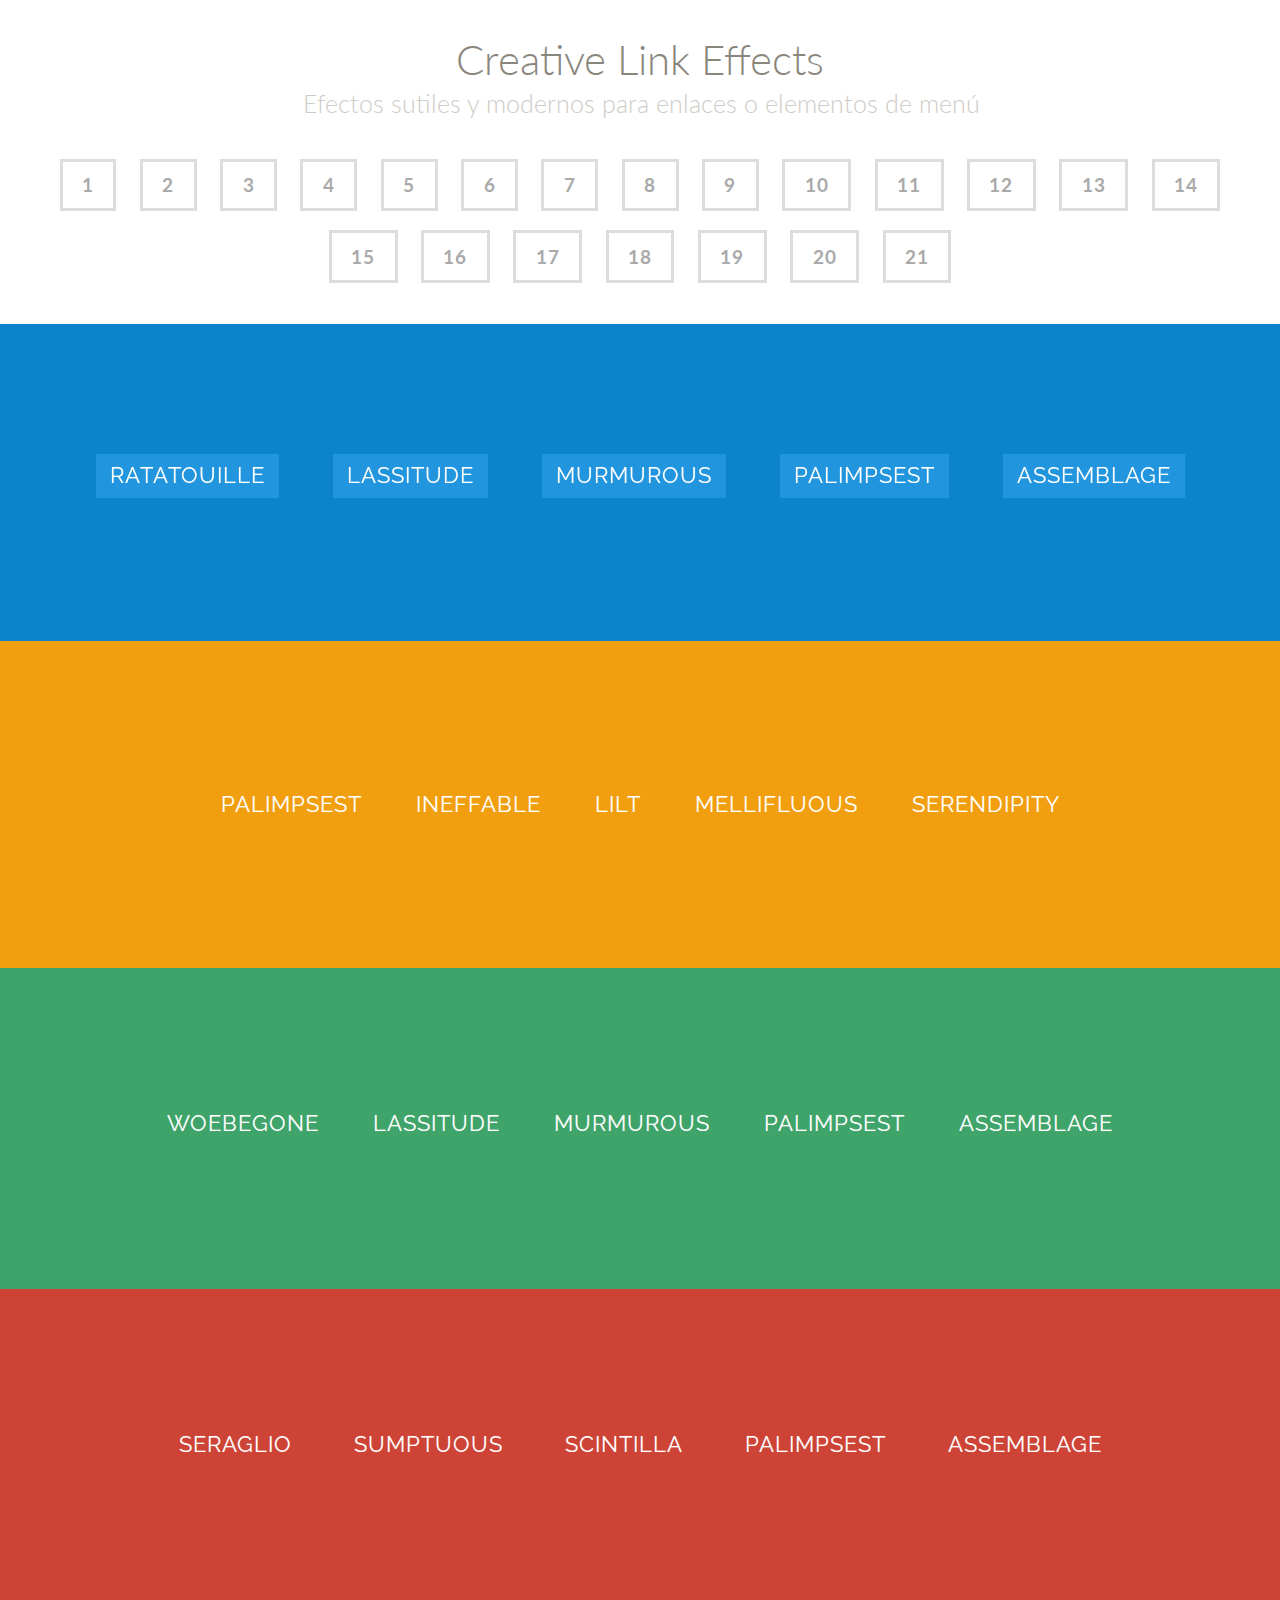
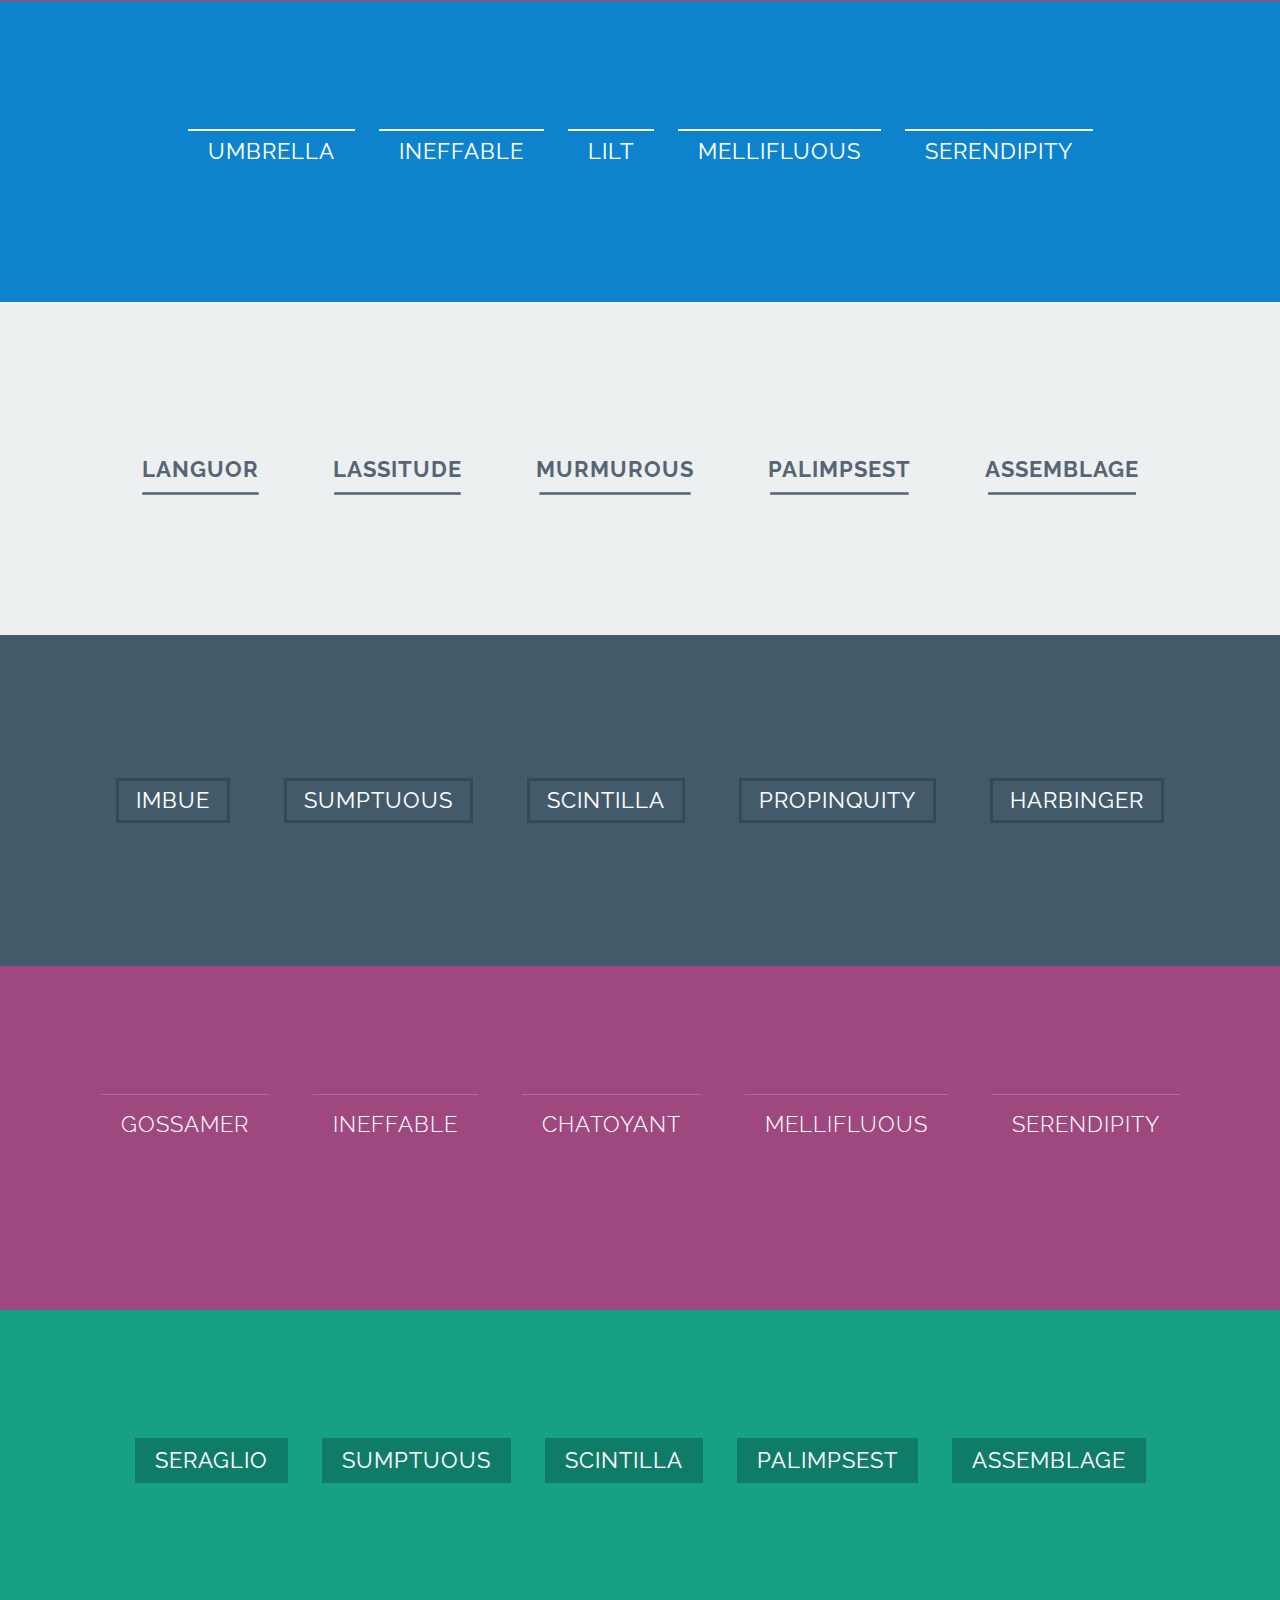
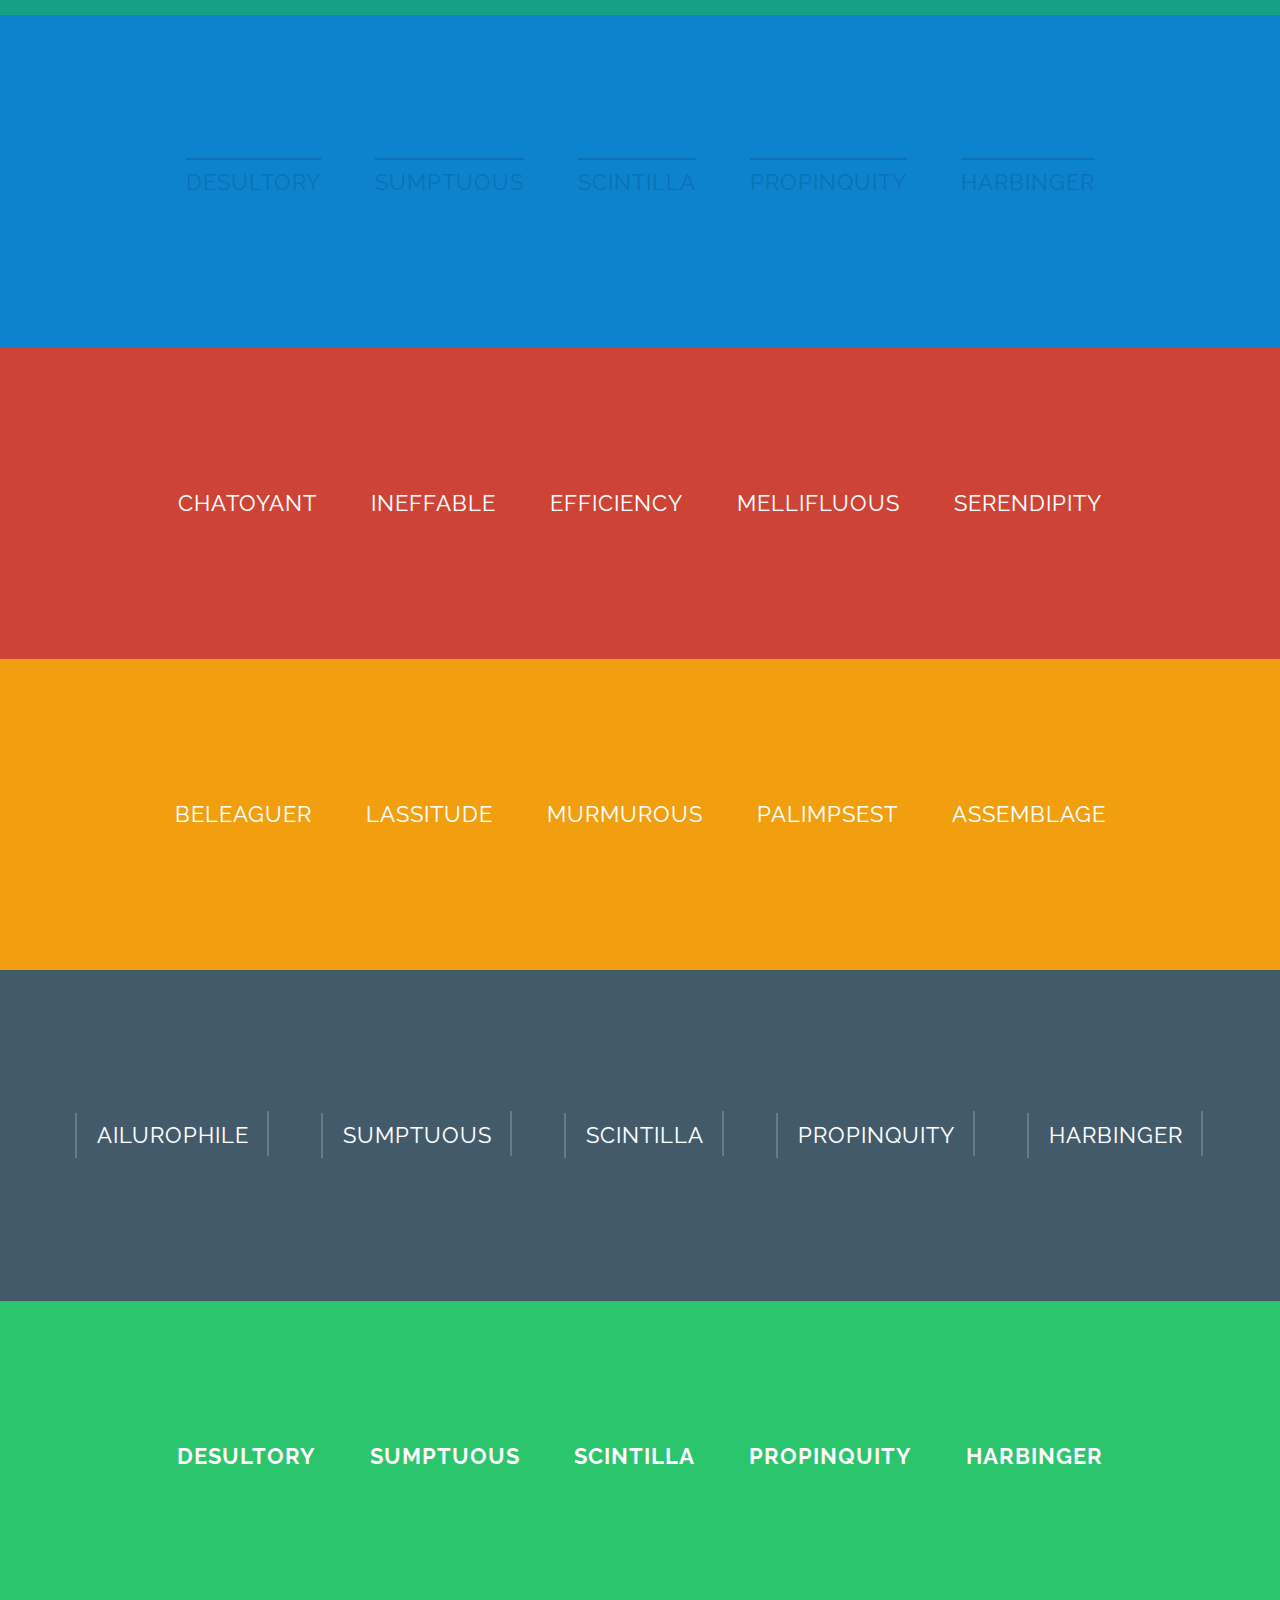
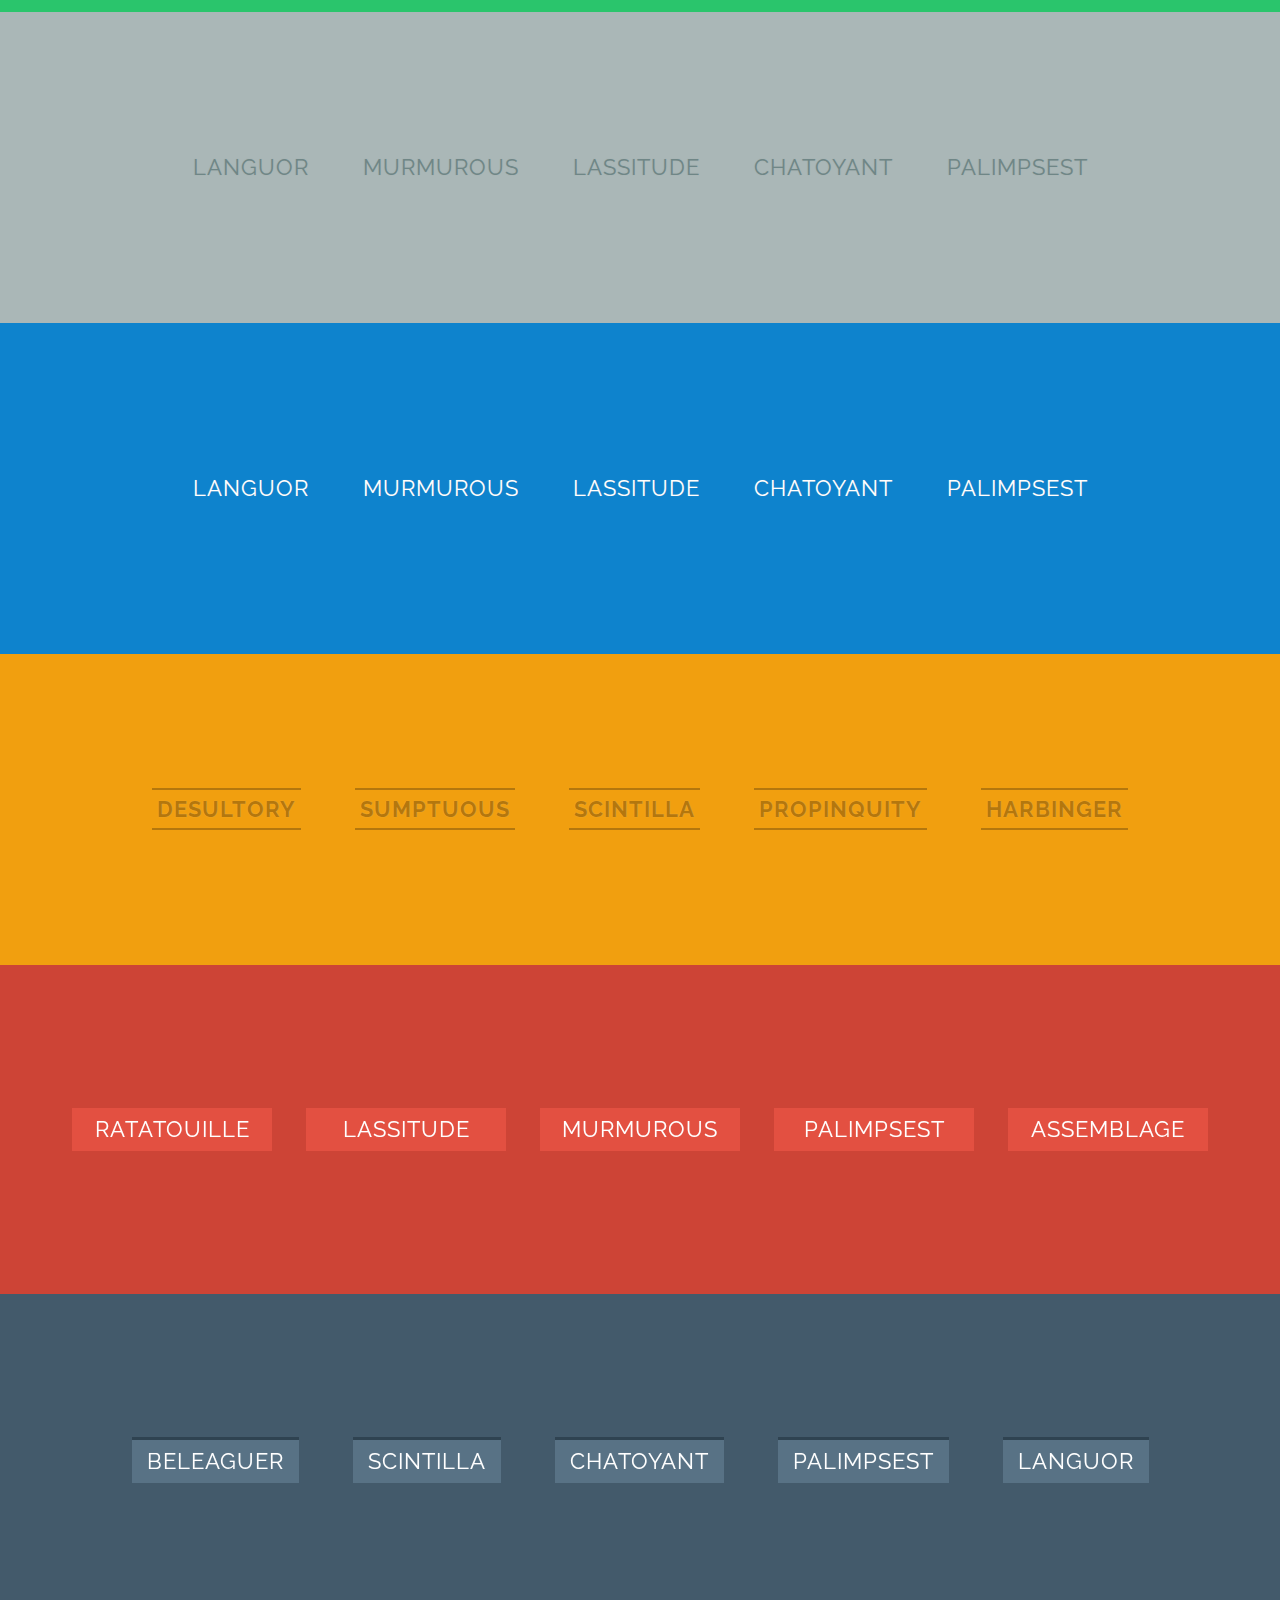
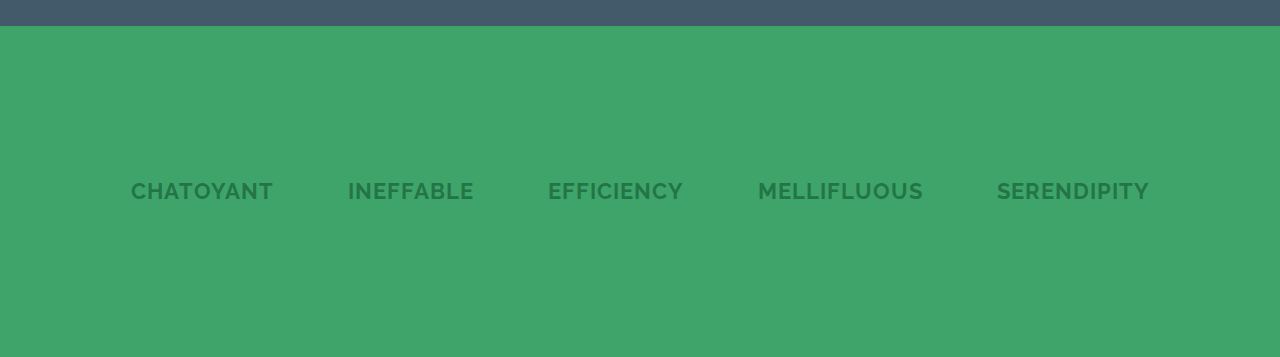
<file: demos/creativeLinks/index.html>
<!DOCTYPE html>
<html lang="es" class="no-js">

<head>
    <meta charset="UTF-8" />
    <meta http-equiv="X-UA-Compatible" content="IE=edge,chrome=1">
    <meta name="viewport" content="width=device-width, initial-scale=1.0">
    <title>Creative Link Effects</title>
    <meta name="description" content="Creative Link Effects: Subtle and modern effects for links or menu items" />
    <meta name="keywords" content="link effect, css transition, style, inspiration, css3, menu item, web design" />
    <meta name="author" content="Codrops" />
    <link rel="shortcut icon" href="../favicon.ico">
    <link rel="stylesheet" type="text/css" href="css/normalize.css" />
    <link rel="stylesheet" type="text/css" href="css/demo.css" />
    <link rel="stylesheet" type="text/css" href="css/component.css" />
    <script src="js/modernizr.custom.js"></script>
</head>

<body>
    <div class="container">
        <header>
            <h1>Creative Link Effects <span>Efectos sutiles y modernos para enlaces o elementos de menú</span></h1>
            <nav id="codrops-demos" class="codrops-demos">
                <a href="#set-1">1</a>
                <a href="#set-2">2</a>
                <a href="#set-3">3</a>
                <a href="#set-4">4</a>
                <a href="#set-5">5</a>
                <a href="#set-6">6</a>
                <a href="#set-7">7</a>
                <a href="#set-8">8</a>
                <a href="#set-9">9</a>
                <a href="#set-10">10</a>
                <a href="#set-11">11</a>
                <a href="#set-12">12</a>
                <a href="#set-13">13</a>
                <a href="#set-14">14</a>
                <a href="#set-15">15</a>
                <a href="#set-16">16</a>
                <a href="#set-17">17</a>
                <a href="#set-18">18</a>
                <a href="#set-19">19</a>
                <a href="#set-20">20</a>
                <a href="#set-21">21</a>
            </nav>
        </header>
        <section class="color-1" id="set-1">
            <nav class="cl-effect-1">
                <a href="#">Wafture</a>
                <a href="#">Sumptuous</a>
                <a href="#">Scintilla</a>
                <a href="#">Propinquity</a>
                <a href="#">Harbinger</a>
            </nav>
        </section>
        <section class="color-4" id="set-2">
            <nav class="cl-effect-2">
                <a href="#"><span data-hover="Ratatouille">Ratatouille</span></a>
                <a href="#"><span data-hover="Lassitude">Lassitude</span></a>
                <a href="#"><span data-hover="Murmurous">Murmurous</span></a>
                <a href="#"><span data-hover="Palimpsest">Palimpsest</span></a>
                <a href="#"><span data-hover="Assemblage">Assemblage</span></a>
            </nav>
        </section>
        <section class="color-6" id="set-3">
            <nav class="cl-effect-3">
                <a href="#">Palimpsest</a>
                <a href="#">Ineffable</a>
                <a href="#">Lilt</a>
                <a href="#">Mellifluous</a>
                <a href="#">Serendipity</a>
            </nav>
        </section>
        <section class="color-7" id="set-4">
            <nav class="cl-effect-4">
                <a href="#">Woebegone</a>
                <a href="#">Lassitude</a>
                <a href="#">Murmurous</a>
                <a href="#">Palimpsest</a>
                <a href="#">Assemblage</a>
            </nav>
        </section>
        <section class="color-5" id="set-5">
            <nav class="cl-effect-5">
                <a href="#"><span data-hover="Seraglio">Seraglio</span></a>
                <a href="#"><span data-hover="Sumptuous">Sumptuous</span></a>
                <a href="#"><span data-hover="Scintilla">Scintilla</span></a>
                <a href="#"><span data-hover="Palimpsest">Palimpsest</span></a>
                <a href="#"><span data-hover="Assemblage">Assemblage</span></a>
            </nav>
        </section>
        <section class="color-4" id="set-6">
            <nav class="cl-effect-6">
                <a href="#">Umbrella</a>
                <a href="#">Ineffable</a>
                <a href="#">Lilt</a>
                <a href="#">Mellifluous</a>
                <a href="#">Serendipity</a>
            </nav>
        </section>
        <section class="color-8" id="set-7">
            <nav class="cl-effect-7">
                <a href="#">Languor</a>
                <a href="#">Lassitude</a>
                <a href="#">Murmurous</a>
                <a href="#">Palimpsest</a>
                <a href="#">Assemblage</a>
            </nav>
        </section>
        <section class="color-1" id="set-8">
            <nav class="cl-effect-8">
                <a href="#">Imbue</a>
                <a href="#">Sumptuous</a>
                <a href="#">Scintilla</a>
                <a href="#">Propinquity</a>
                <a href="#">Harbinger</a>
            </nav>
        </section>
        <section class="color-9" id="set-9">
            <nav class="cl-effect-9">
                <a href="#"><span>Gossamer</span><span>Sumptuous Heart</span></a>
                <a href="#"><span>Ineffable</span><span>Evanescent Life</span></a>
                <a href="#"><span>Chatoyant</span><span>Assemblage Love</span></a>
                <a href="#"><span>Mellifluous</span><span>Mellifluous Will</span></a>
                <a href="#"><span>Serendipity</span><span>Serendipity Cut</span></a>
            </nav>
        </section>
        <section class="color-10" id="set-10">
            <nav class="cl-effect-10">
                <a href="#" data-hover="Seraglio"><span>Seraglio</span></a>
                <a href="#" data-hover="Sumptuous"><span>Sumptuous</span></a>
                <a href="#" data-hover="Scintilla"><span>Scintilla</span></a>
                <a href="#" data-hover="Palimpsest"><span>Palimpsest</span></a>
                <a href="#" data-hover="Assemblage"><span>Assemblage</span></a>
            </nav>
        </section>
        <section class="color-4" id="set-11">
            <nav class="cl-effect-11">
                <a href="#" data-hover="Desultory">Desultory</a>
                <a href="#" data-hover="Sumptuous">Sumptuous</a>
                <a href="#" data-hover="Scintilla">Scintilla</a>
                <a href="#" data-hover="Propinquity">Propinquity</a>
                <a href="#" data-hover="Harbinger">Harbinger</a>
            </nav>
        </section>
        <section class="color-5" id="set-12">
            <nav class="cl-effect-12">
                <a href="#">Chatoyant</a>
                <a href="#">Ineffable</a>
                <a href="#">Efficiency</a>
                <a href="#">Mellifluous</a>
                <a href="#">Serendipity</a>
            </nav>
        </section>
        <section class="color-6" id="set-13">
            <nav class="cl-effect-13">
                <a href="#">Beleaguer</a>
                <a href="#">Lassitude</a>
                <a href="#">Murmurous</a>
                <a href="#">Palimpsest</a>
                <a href="#">Assemblage</a>
            </nav>
        </section>
        <section class="color-1" id="set-14">
            <nav class="cl-effect-14">
                <a href="#">Ailurophile</a>
                <a href="#">Sumptuous</a>
                <a href="#">Scintilla</a>
                <a href="#">Propinquity</a>
                <a href="#">Harbinger</a>
            </nav>
        </section>
        <section class="color-3" id="set-15">
            <nav class="cl-effect-15">
                <a href="#" data-hover="Desultory">Desultory</a>
                <a href="#" data-hover="Sumptuous">Sumptuous</a>
                <a href="#" data-hover="Scintilla">Scintilla</a>
                <a href="#" data-hover="Propinquity">Propinquity</a>
                <a href="#" data-hover="Harbinger">Harbinger</a>
            </nav>
        </section>
        <section class="color-11" id="set-16">
            <nav class="cl-effect-16">
                <a href="#" data-hover="Languor">Languor</a>
                <a href="#" data-hover="Murmurous">Murmurous</a>
                <a href="#" data-hover="Lassitude">Lassitude</a>
                <a href="#" data-hover="Chatoyant">Chatoyant</a>
                <a href="#" data-hover="Palimpsest">Palimpsest</a>
            </nav>
        </section>
        <section class="color-4" id="set-17">
            <nav class="cl-effect-17">
                <a href="#" data-hover="Languor">Languor</a>
                <a href="#" data-hover="Murmurous">Murmurous</a>
                <a href="#" data-hover="Lassitude">Lassitude</a>
                <a href="#" data-hover="Chatoyant">Chatoyant</a>
                <a href="#" data-hover="Palimpsest">Palimpsest</a>
            </nav>
        </section>
        <section class="color-6" id="set-18">
            <nav class="cl-effect-18">
                <a href="#" data-hover="Desultory">Desultory</a>
                <a href="#" data-hover="Sumptuous">Sumptuous</a>
                <a href="#" data-hover="Scintilla">Scintilla</a>
                <a href="#" data-hover="Propinquity">Propinquity</a>
                <a href="#" data-hover="Harbinger">Harbinger</a>
            </nav>
        </section>
        <section class="color-5" id="set-19">
            <nav class="cl-effect-19">
                <a href="#"><span data-hover="Ratatouille">Ratatouille</span></a>
                <a href="#"><span data-hover="Lassitude">Lassitude</span></a>
                <a href="#"><span data-hover="Murmurous">Murmurous</span></a>
                <a href="#"><span data-hover="Palimpsest">Palimpsest</span></a>
                <a href="#"><span data-hover="Assemblage">Assemblage</span></a>
            </nav>
        </section>
        <section class="color-1" id="set-20">
            <nav class="cl-effect-20">
                <a href="#"><span data-hover="Beleaguer">Beleaguer</span></a>
                <a href="#"><span data-hover="Scintilla">Scintilla</span></a>
                <a href="#"><span data-hover="Chatoyant">Chatoyant</span></a>
                <a href="#"><span data-hover="Palimpsest">Palimpsest</span></a>
                <a href="#"><span data-hover="Languor">Languor</span></a>
            </nav>
        </section>
        <section class="color-7" id="set-21">
            <nav class="cl-effect-21">
                <a href="#">Chatoyant</a>
                <a href="#">Ineffable</a>
                <a href="#">Efficiency</a>
                <a href="#">Mellifluous</a>
                <a href="#">Serendipity</a>
            </nav>
        </section>
    </div>
    <!-- /container -->
</body>

</html>
</file>
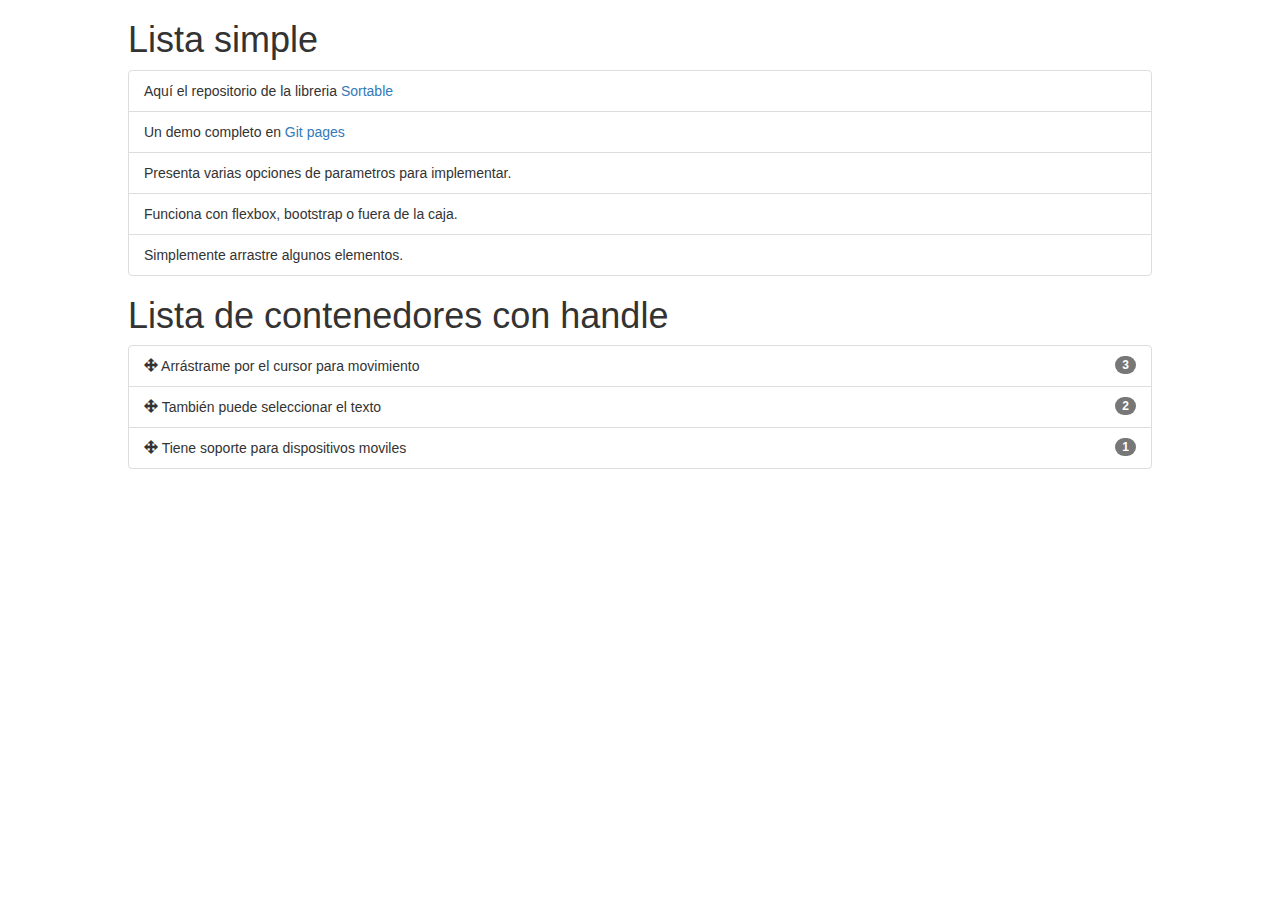
<file: demos/dragAndDropJS/index.html>
<!DOCTYPE html>
<html>

<head>
    <meta charset="utf-8">
    <title>Drag & Drop</title>
    <link rel="stylesheet" href="https://maxcdn.bootstrapcdn.com/bootstrap/3.3.1/css/bootstrap.min.css" />
    <link rel="stylesheet" href="./css/style.css">
</head>

<body>
    <main>
        <!-- Simple List -->
        <h1>Lista simple</h1>
        <div id="simpleList" class="list-group">
            <div class="list-group-item">Aquí el repositorio de la libreria <a href="https://github.com/SortableJS/Sortable" target="_blank" rel="noopener noreferrer">Sortable</a></div>
            <div class="list-group-item">Un demo completo en <a href="http://sortablejs.github.io/Sortable" target="_blank" rel="noopener noreferrer">Git pages</a></div>
            <div class="list-group-item">Presenta varias opciones de parametros para implementar.</div>
            <div class="list-group-item">Funciona con flexbox, bootstrap o fuera de la caja.</div>
            <div class="list-group-item">Simplemente arrastre algunos elementos.</div>
        </div>


        <!-- List with handle -->
        <h1>Lista de contenedores con handle</h1>
        <div id="listWithHandle" class="list-group">
            <div class="list-group-item">
                <span class="badge">3</span>
                <span class="glyphicon glyphicon-move" aria-hidden="true"></span> Arrástrame por el cursor para movimiento
            </div>
            <div class="list-group-item">
                <span class="badge">2</span>
                <span class="glyphicon glyphicon-move" aria-hidden="true"></span> También puede seleccionar el texto
            </div>
            <div class="list-group-item">
                <span class="badge">1</span>
                <span class="glyphicon glyphicon-move" aria-hidden="true"></span> Tiene soporte para dispositivos moviles
            </div>
        </div>
    </main>

    <!-- Sortable -->
    <script src="./js/Sortable.min.js"></script>
    <script>
        // Simple list
        Sortable.create(simpleList, { /* options */ });

        // List with handle
        Sortable.create(listWithHandle, {
            handle: '.glyphicon-move',
            animation: 150
        });
    </script>

</body>

</html>
</file>
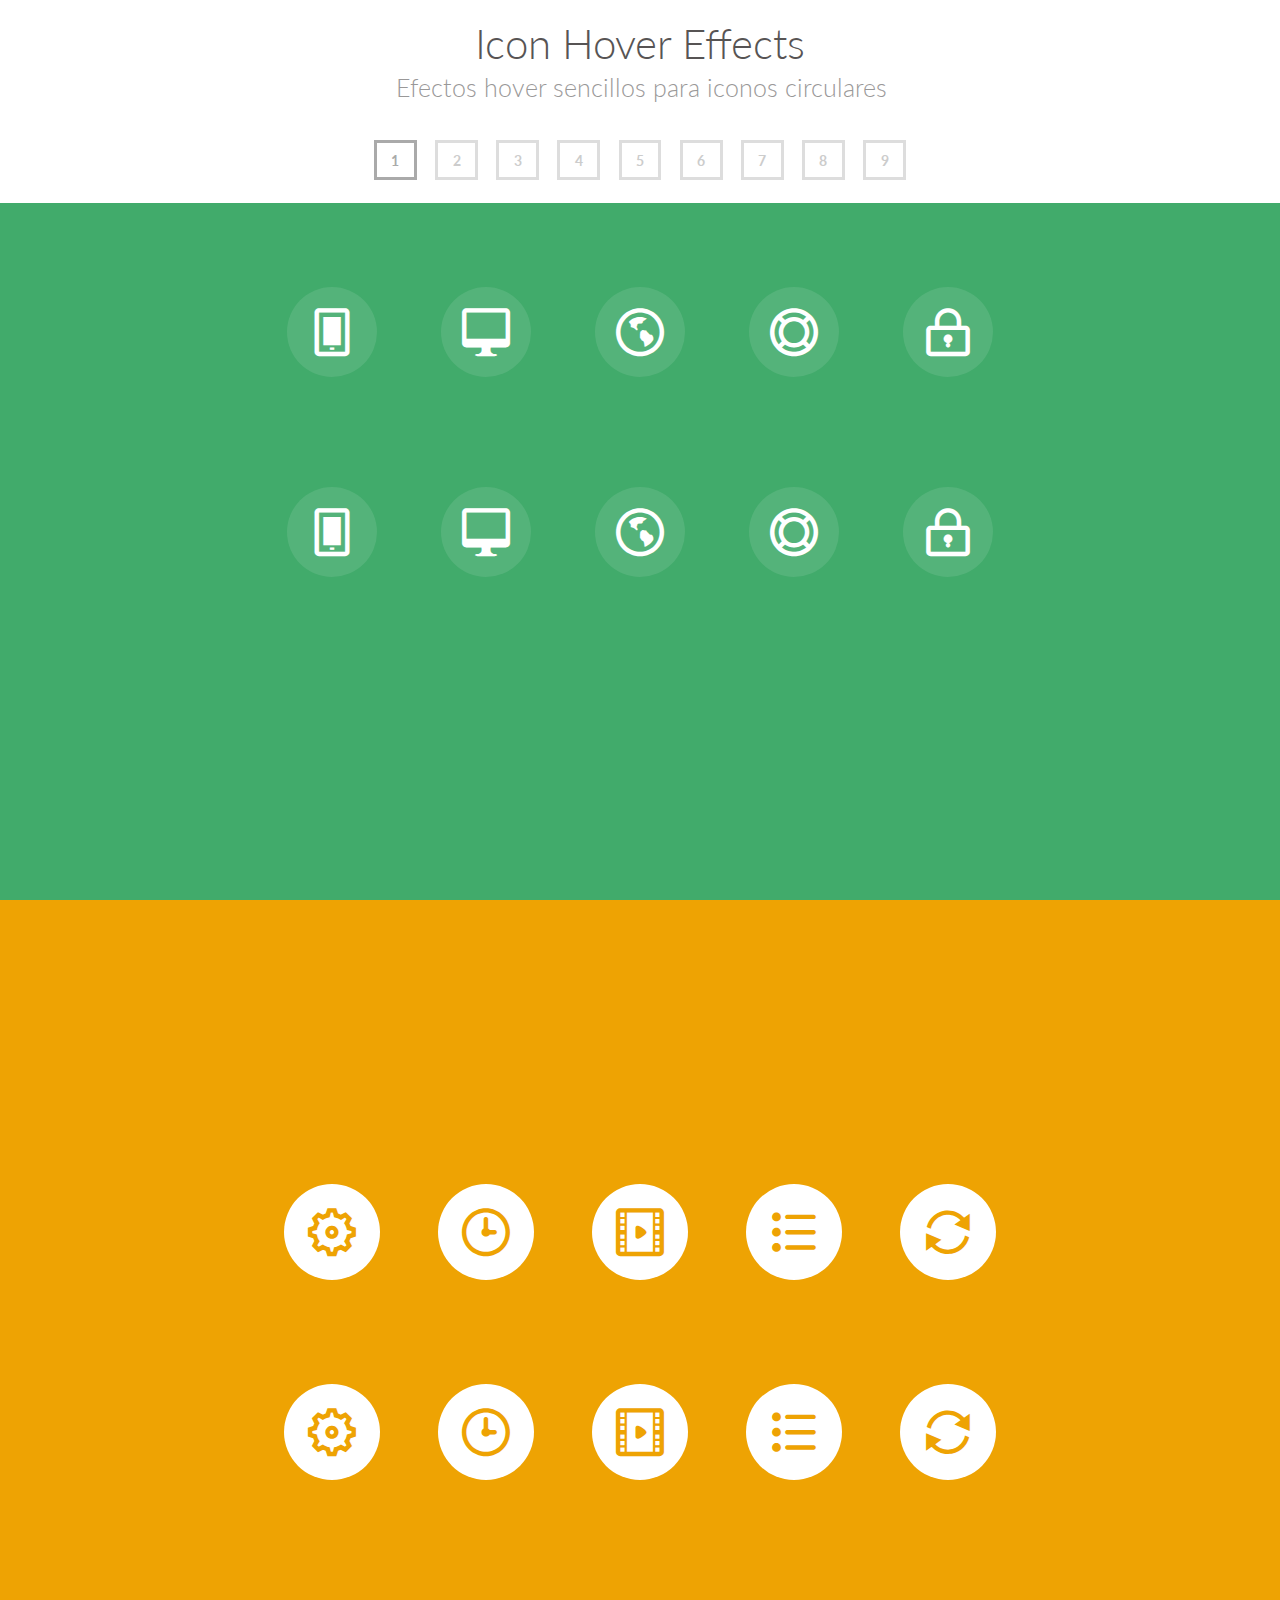
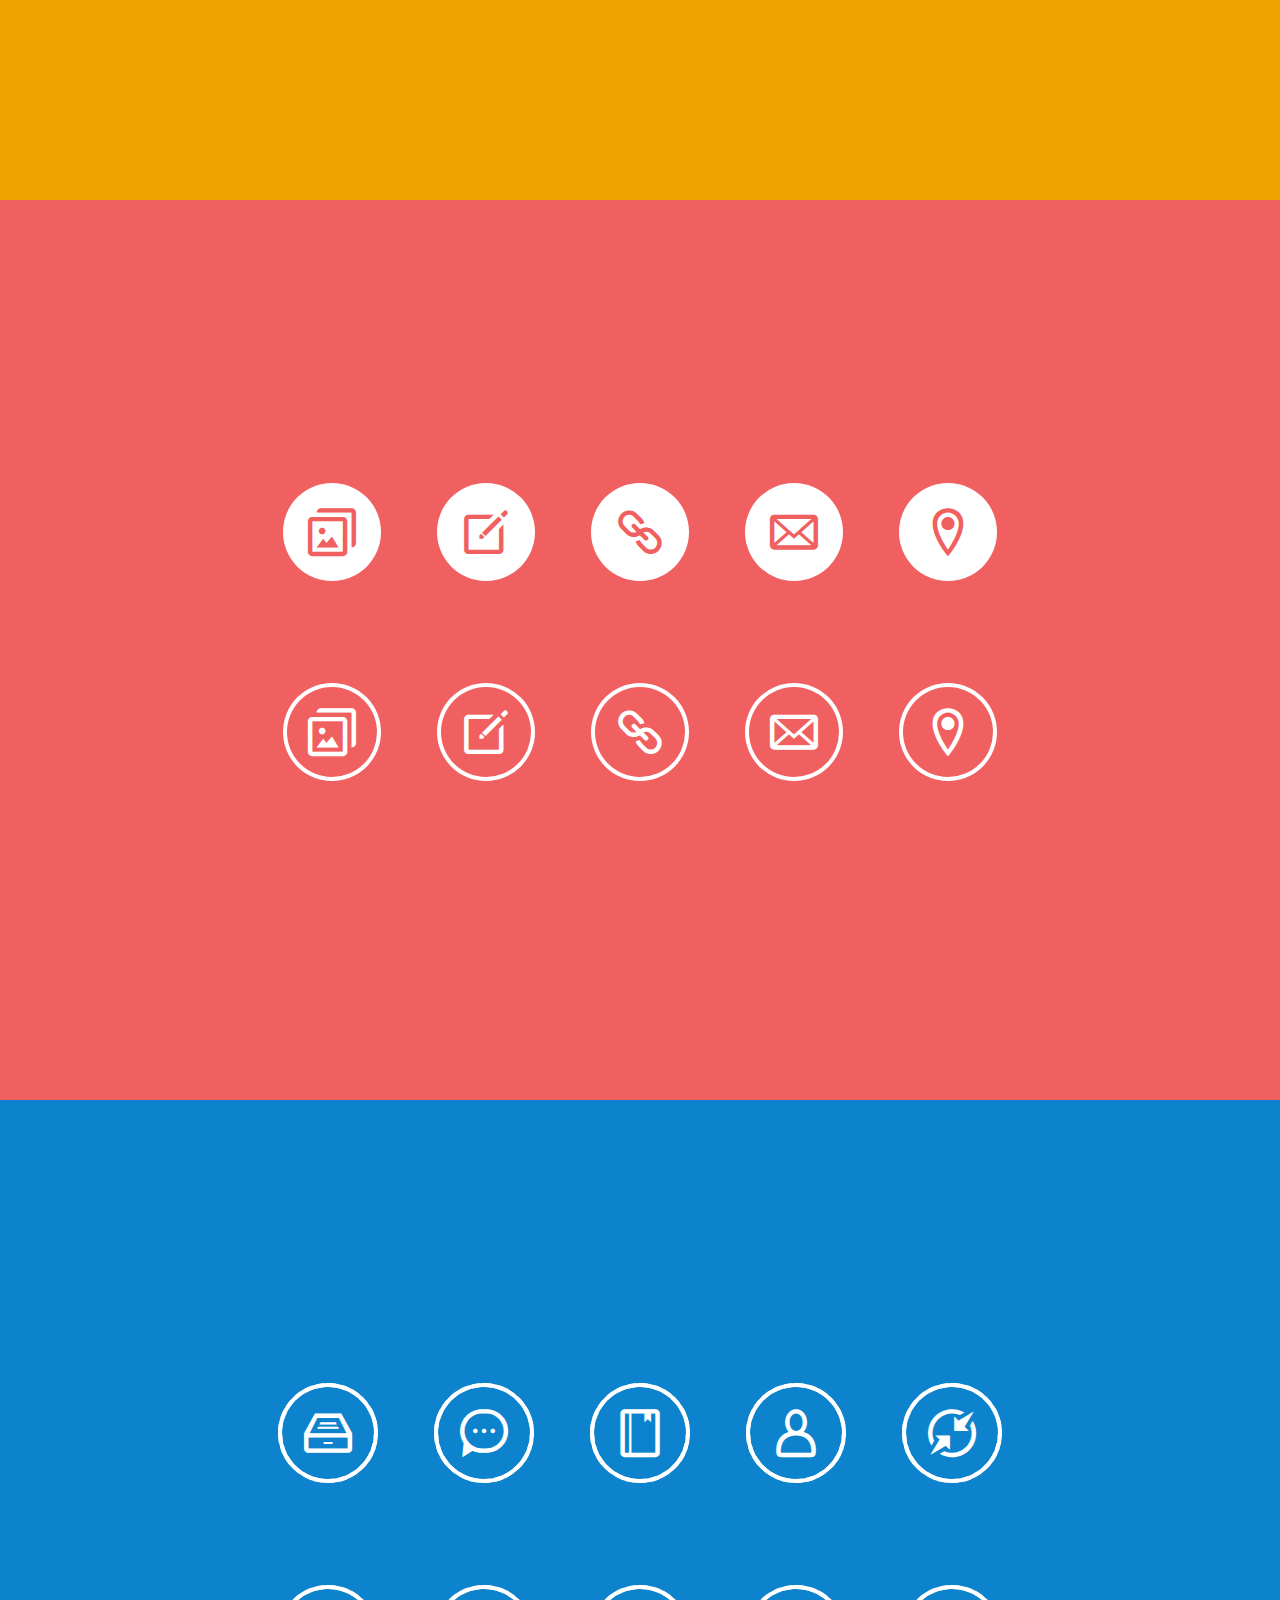
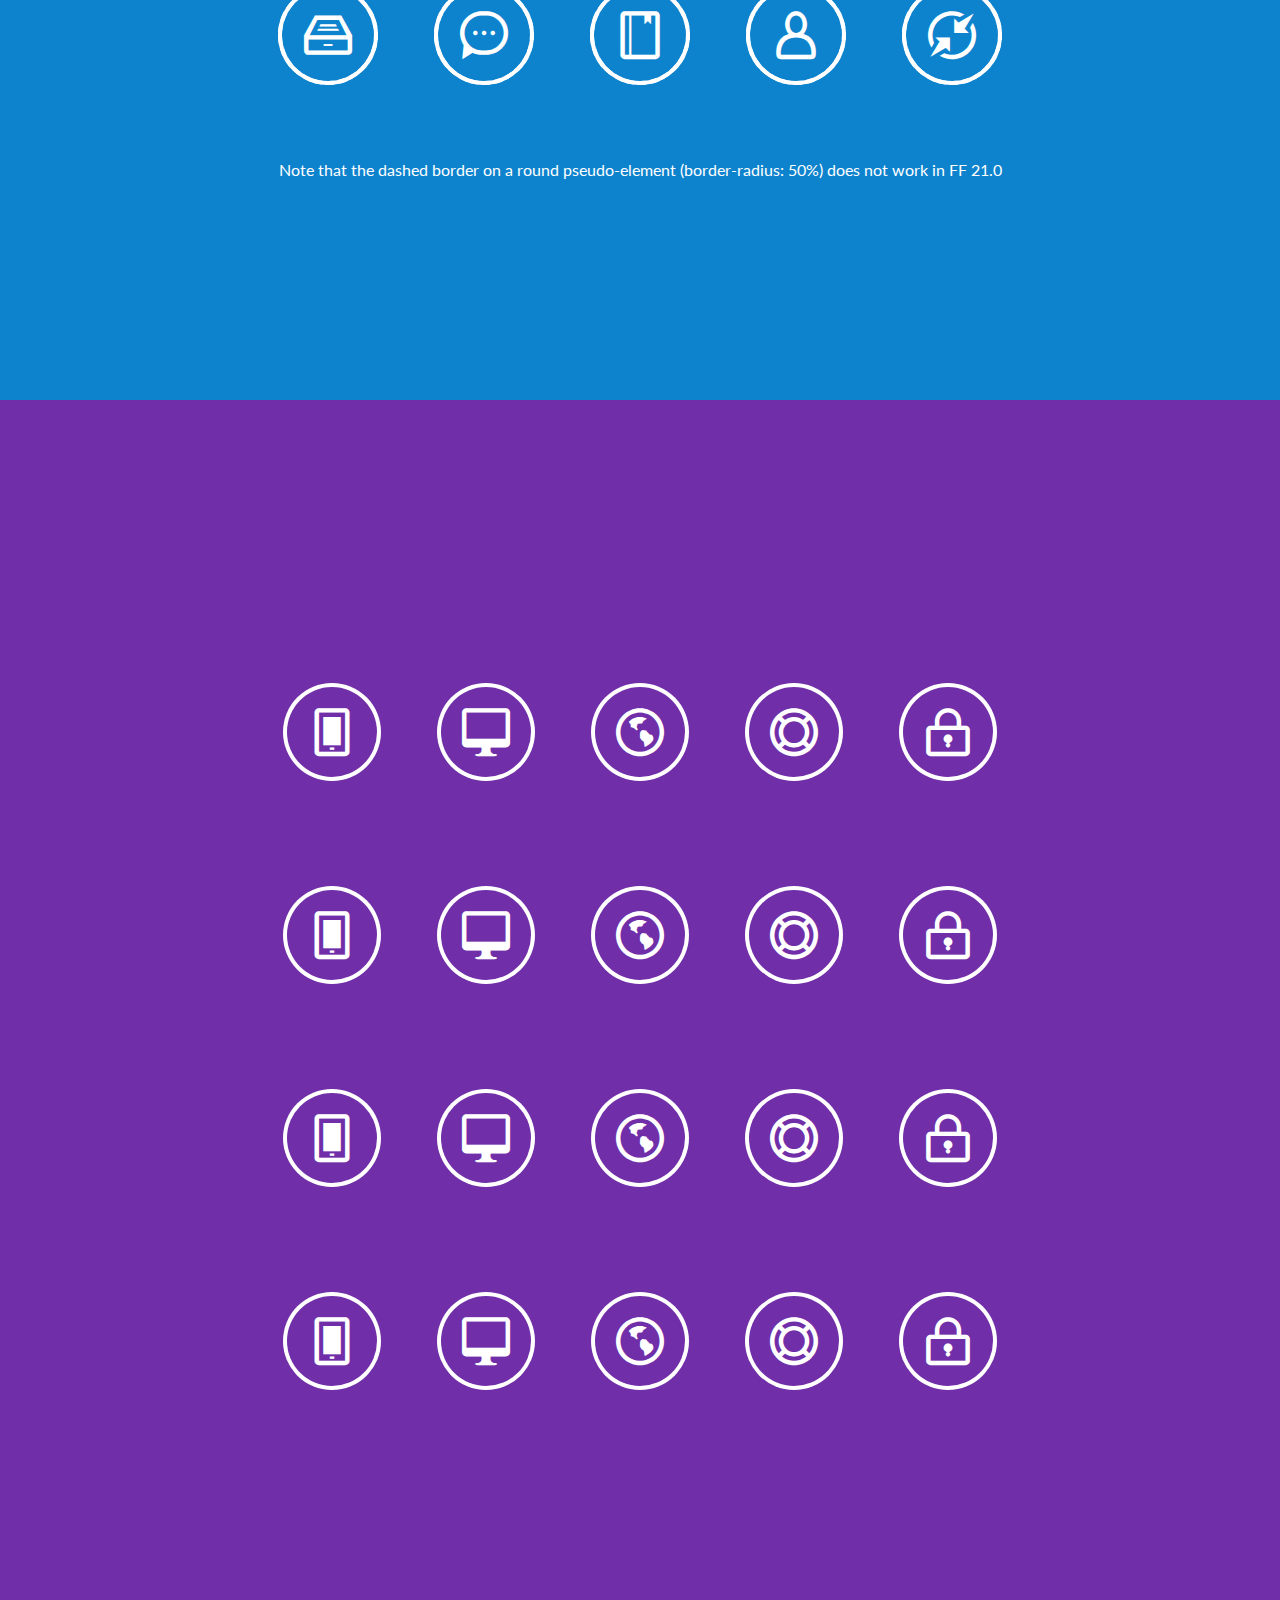
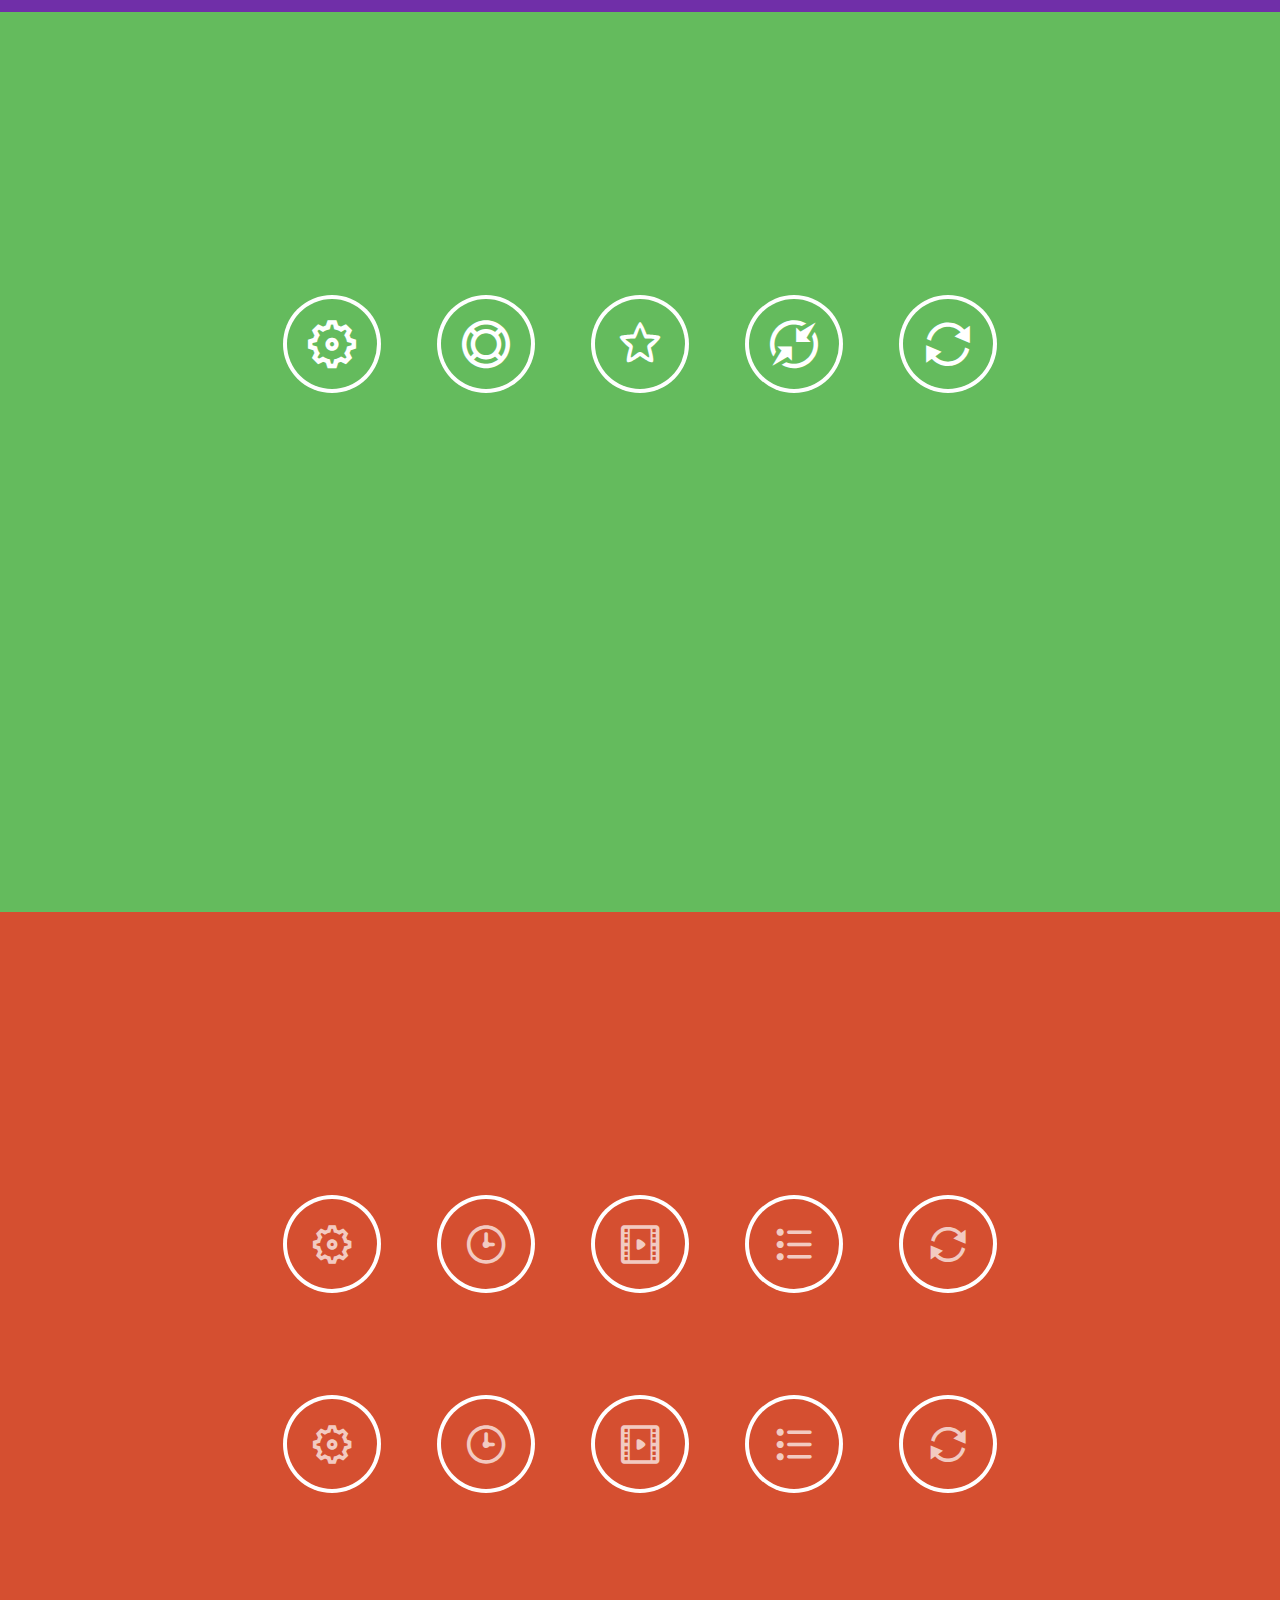
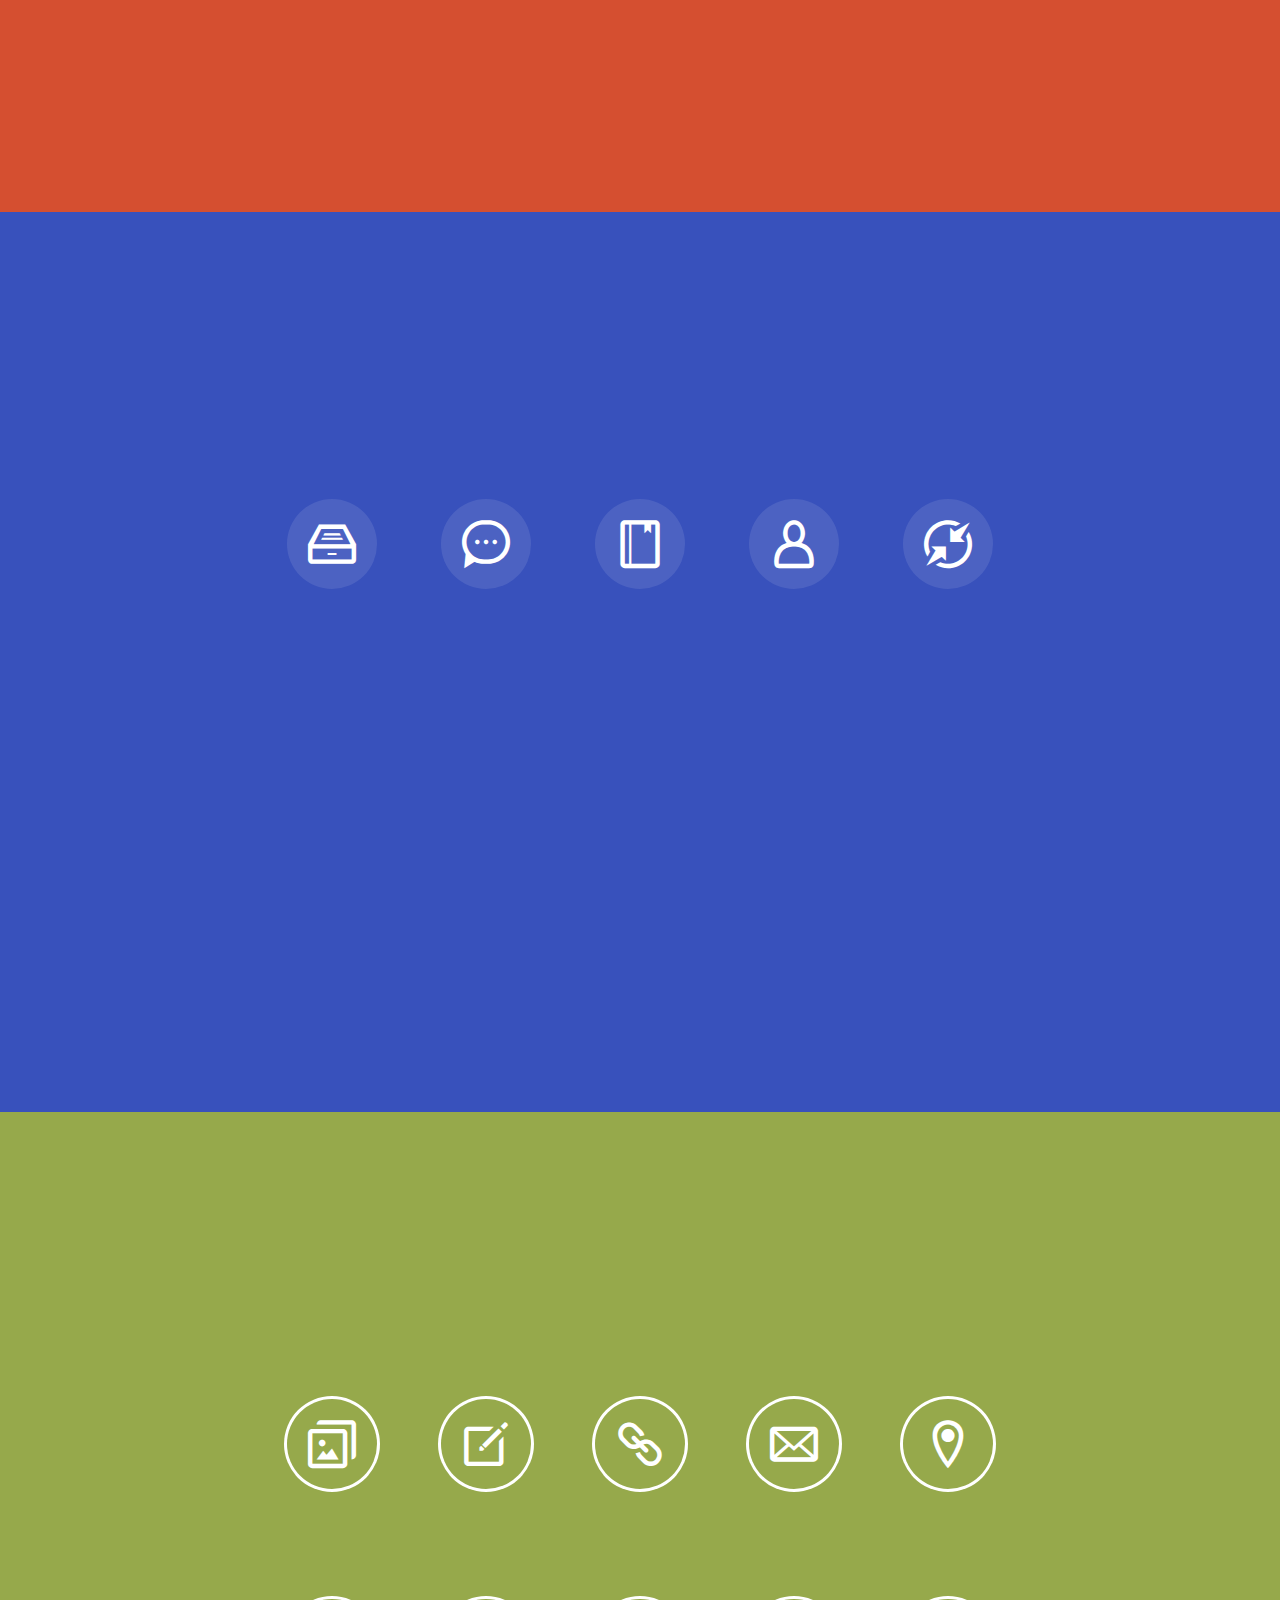
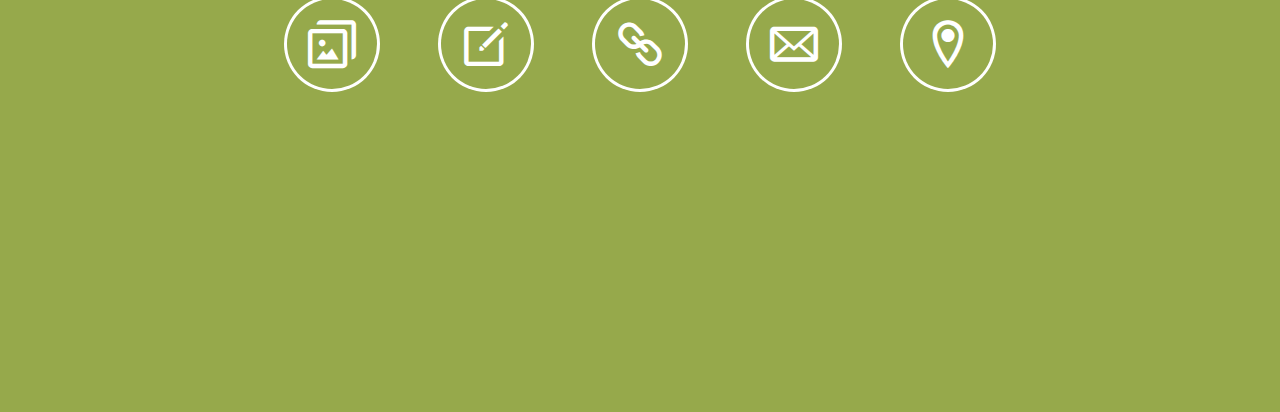
<file: demos/iconHoverEffects/index.html>
<!DOCTYPE html>
<html lang="es" class="no-js">

<head>
    <meta charset="UTF-8" />
    <meta http-equiv="X-UA-Compatible" content="IE=edge,chrome=1">
    <meta name="viewport" content="width=device-width, initial-scale=1.0">
    <title>Efectos Hover de iconos simples con transiciones y animaciones CSS</title>
    <meta name="description" content="Simple Icon Hover Effects with CSS Transitions and Animations" />
    <meta name="keywords" content="icons, hover, round, circular, transition, animation, css3" />
    <meta name="author" content="Codrops" />
    <link rel="shortcut icon" href="../favicon.ico">
    <link rel="stylesheet" type="text/css" href="css/default.css" />
    <link rel="stylesheet" type="text/css" href="css/component.css" />
    <script src="js/modernizr.custom.js"></script>
</head>

<body>
    <div class="container">
        <header>
            <h1>Icon Hover Effects <span>Efectos hover sencillos para iconos circulares</span></h1>
            <nav id="codrops-demos" class="codrops-demos">
                <a href="#set-1">1</a>
                <a href="#set-2">2</a>
                <a href="#set-3">3</a>
                <a href="#set-4">4</a>
                <a href="#set-5">5</a>
                <a href="#set-6">6</a>
                <a href="#set-7">7</a>
                <a href="#set-8">8</a>
                <a href="#set-9">9</a>
            </nav>
        </header>
        <section id="set-1">
            <div class="hi-icon-wrap hi-icon-effect-1 hi-icon-effect-1a">
                <a href="#set-1" class="hi-icon hi-icon-mobile">Mobile</a>
                <a href="#set-1" class="hi-icon hi-icon-screen">Desktop</a>
                <a href="#set-1" class="hi-icon hi-icon-earth">Partners</a>
                <a href="#set-1" class="hi-icon hi-icon-support">Soporte</a>
                <a href="#set-1" class="hi-icon hi-icon-locked">Seguridad</a>
            </div>
            <div class="hi-icon-wrap hi-icon-effect-1 hi-icon-effect-1b">
                <a href="#set-1" class="hi-icon hi-icon-mobile">Mobile</a>
                <a href="#set-1" class="hi-icon hi-icon-screen">Desktop</a>
                <a href="#set-1" class="hi-icon hi-icon-earth">Partners</a>
                <a href="#set-1" class="hi-icon hi-icon-support">Soporte</a>
                <a href="#set-1" class="hi-icon hi-icon-locked">Seguridad</a>
            </div>
        </section>
        <section id="set-2">
            <div class="hi-icon-wrap hi-icon-effect-2 hi-icon-effect-2a">
                <a href="#set-2" class="hi-icon hi-icon-cog">Configuración</a>
                <a href="#set-2" class="hi-icon hi-icon-clock">Tiempo</a>
                <a href="#set-2" class="hi-icon hi-icon-videos">Videos</a>
                <a href="#set-2" class="hi-icon hi-icon-list">Listas</a>
                <a href="#set-2" class="hi-icon hi-icon-refresh">Actualizar</a>
            </div>
            <div class="hi-icon-wrap hi-icon-effect-2 hi-icon-effect-2b">
                <a href="#set-2" class="hi-icon hi-icon-cog">Configuración</a>
                <a href="#set-2" class="hi-icon hi-icon-clock">Tiempo</a>
                <a href="#set-2" class="hi-icon hi-icon-videos">Videos</a>
                <a href="#set-2" class="hi-icon hi-icon-list">Listas</a>
                <a href="#set-2" class="hi-icon hi-icon-refresh">Actualizar</a>
            </div>
        </section>
        <section id="set-3">
            <div class="hi-icon-wrap hi-icon-effect-3 hi-icon-effect-3a">
                <a href="#set-3" class="hi-icon hi-icon-images">Imagenes</a>
                <a href="#set-3" class="hi-icon hi-icon-pencil">Edit</a>
                <a href="#set-3" class="hi-icon hi-icon-link">Link</a>
                <a href="#set-3" class="hi-icon hi-icon-mail">Mail</a>
                <a href="#set-3" class="hi-icon hi-icon-location">Location</a>
            </div>
            <div class="hi-icon-wrap hi-icon-effect-3 hi-icon-effect-3b">
                <a href="#set-3" class="hi-icon hi-icon-images">Imagenes</a>
                <a href="#set-3" class="hi-icon hi-icon-pencil">Edit</a>
                <a href="#set-3" class="hi-icon hi-icon-link">Link</a>
                <a href="#set-3" class="hi-icon hi-icon-mail">Mail</a>
                <a href="#set-3" class="hi-icon hi-icon-location">Location</a>
            </div>
        </section>
        <section id="set-4">
            <div class="hi-icon-wrap hi-icon-effect-4 hi-icon-effect-4a">
                <a href="#set-4" class="hi-icon hi-icon-archive">Archive</a>
                <a href="#set-4" class="hi-icon hi-icon-chat">Chat</a>
                <a href="#set-4" class="hi-icon hi-icon-bookmark">Bookmarks</a>
                <a href="#set-4" class="hi-icon hi-icon-user">Usuario</a>
                <a href="#set-4" class="hi-icon hi-icon-contract">Contacto</a>
            </div>
            <div class="hi-icon-wrap hi-icon-effect-4 hi-icon-effect-4b">
                <a href="#set-4" class="hi-icon hi-icon-archive">Archive</a>
                <a href="#set-4" class="hi-icon hi-icon-chat">Chat</a>
                <a href="#set-4" class="hi-icon hi-icon-bookmark">Bookmarks</a>
                <a href="#set-4" class="hi-icon hi-icon-user">Usuario</a>
                <a href="#set-4" class="hi-icon hi-icon-contract">Contacto</a>
            </div>
            <p>Note that the dashed border on a round pseudo-element (border-radius: 50%) does not work in FF 21.0</p>
        </section>
        <section id="set-5">
            <div class="hi-icon-wrap hi-icon-effect-5 hi-icon-effect-5a">
                <a href="#set-5" class="hi-icon hi-icon-mobile">Mobile</a>
                <a href="#set-5" class="hi-icon hi-icon-screen">Desktop</a>
                <a href="#set-5" class="hi-icon hi-icon-earth">Partners</a>
                <a href="#set-5" class="hi-icon hi-icon-support">Soporte</a>
                <a href="#set-5" class="hi-icon hi-icon-locked">Seguridad</a>
            </div>
            <div class="hi-icon-wrap hi-icon-effect-5 hi-icon-effect-5b">
                <a href="#set-5" class="hi-icon hi-icon-mobile">Mobile</a>
                <a href="#set-5" class="hi-icon hi-icon-screen">Desktop</a>
                <a href="#set-5" class="hi-icon hi-icon-earth">Partners</a>
                <a href="#set-5" class="hi-icon hi-icon-support">Soporte</a>
                <a href="#set-5" class="hi-icon hi-icon-locked">Seguridad</a>
            </div>
            <div class="hi-icon-wrap hi-icon-effect-5 hi-icon-effect-5c">
                <a href="#set-5" class="hi-icon hi-icon-mobile">Mobile</a>
                <a href="#set-5" class="hi-icon hi-icon-screen">Desktop</a>
                <a href="#set-5" class="hi-icon hi-icon-earth">Partners</a>
                <a href="#set-5" class="hi-icon hi-icon-support">Soporte</a>
                <a href="#set-5" class="hi-icon hi-icon-locked">Seguridad</a>
            </div>
            <div class="hi-icon-wrap hi-icon-effect-5 hi-icon-effect-5d">
                <a href="#set-5" class="hi-icon hi-icon-mobile">Mobile</a>
                <a href="#set-5" class="hi-icon hi-icon-screen">Desktop</a>
                <a href="#set-5" class="hi-icon hi-icon-earth">Partners</a>
                <a href="#set-5" class="hi-icon hi-icon-support">Soporte</a>
                <a href="#set-5" class="hi-icon hi-icon-locked">Seguridad</a>
            </div>
        </section>
        <section id="set-6">
            <div class="hi-icon-wrap hi-icon-effect-6">
                <a href="#set-6" class="hi-icon hi-icon-cog">Configuración</a>
                <a href="#set-6" class="hi-icon hi-icon-support">Soporte</a>
                <a href="#set-6" class="hi-icon hi-icon-star">Fav</a>
                <a href="#set-6" class="hi-icon hi-icon-contract">Contract</a>
                <a href="#set-6" class="hi-icon hi-icon-refresh">Actualizar</a>
            </div>
        </section>
        <section id="set-7">
            <div class="hi-icon-wrap hi-icon-effect-7 hi-icon-effect-7a">
                <a href="#set-7" class="hi-icon hi-icon-cog">Configuración</a>
                <a href="#set-7" class="hi-icon hi-icon-clock">Tiempo</a>
                <a href="#set-7" class="hi-icon hi-icon-videos">Videos</a>
                <a href="#set-7" class="hi-icon hi-icon-list">Listas</a>
                <a href="#set-7" class="hi-icon hi-icon-refresh">Actualizar</a>
            </div>
            <div class="hi-icon-wrap hi-icon-effect-7 hi-icon-effect-7b">
                <a href="#set-7" class="hi-icon hi-icon-cog">Configuración</a>
                <a href="#set-7" class="hi-icon hi-icon-clock">Tiempo</a>
                <a href="#set-7" class="hi-icon hi-icon-videos">Videos</a>
                <a href="#set-7" class="hi-icon hi-icon-list">Listas</a>
                <a href="#set-7" class="hi-icon hi-icon-refresh">Actualizar</a>
            </div>
        </section>
        <section id="set-8">
            <div class="hi-icon-wrap hi-icon-effect-8">
                <a href="#set-8" class="hi-icon hi-icon-archive">Archive</a>
                <a href="#set-8" class="hi-icon hi-icon-chat">Chat</a>
                <a href="#set-8" class="hi-icon hi-icon-bookmark">Bookmarks</a>
                <a href="#set-8" class="hi-icon hi-icon-user">Usuario</a>
                <a href="#set-8" class="hi-icon hi-icon-contract">Contacto</a>
            </div>
        </section>
        <section id="set-9">
            <div class="hi-icon-wrap hi-icon-effect-9 hi-icon-effect-9a">
                <a href="#set-9" class="hi-icon hi-icon-images">Imagenes</a>
                <a href="#set-9" class="hi-icon hi-icon-pencil">Edit</a>
                <a href="#set-9" class="hi-icon hi-icon-link">Link</a>
                <a href="#set-9" class="hi-icon hi-icon-mail">Mail</a>
                <a href="#set-9" class="hi-icon hi-icon-location">Location</a>
            </div>
            <div class="hi-icon-wrap hi-icon-effect-9 hi-icon-effect-9b">
                <a href="#set-9" class="hi-icon hi-icon-images">Imagenes</a>
                <a href="#set-9" class="hi-icon hi-icon-pencil">Edit</a>
                <a href="#set-9" class="hi-icon hi-icon-link">Link</a>
                <a href="#set-9" class="hi-icon hi-icon-mail">Mail</a>
                <a href="#set-9" class="hi-icon hi-icon-location">Location</a>
            </div>
        </section>
    </div>
    <!-- /container -->
    <script>
        var hash = window.location.hash,
            current = 0,
            demos = Array.prototype.slice.call(document.querySelectorAll('#codrops-demos > a'));

        if (hash === '') hash = '#set-1';
        setDemo(demos[parseInt(hash.match(/#set-(\d+)/)[1]) - 1]);

        demos.forEach(function(el, i) {
            el.addEventListener('click', function() {
                setDemo(this);
            });
        });

        function setDemo(el) {
            var idx = demos.indexOf(el);
            if (current !== idx) {
                var currentDemo = demos[current];
                currentDemo.className = currentDemo.className.replace(new RegExp("(^|\\s+)" + 'current-demo' + "(\\s+|$)"), ' ');
            }
            current = idx;
            el.className = 'current-demo';
        }
    </script>
</body>

</html>
</file>
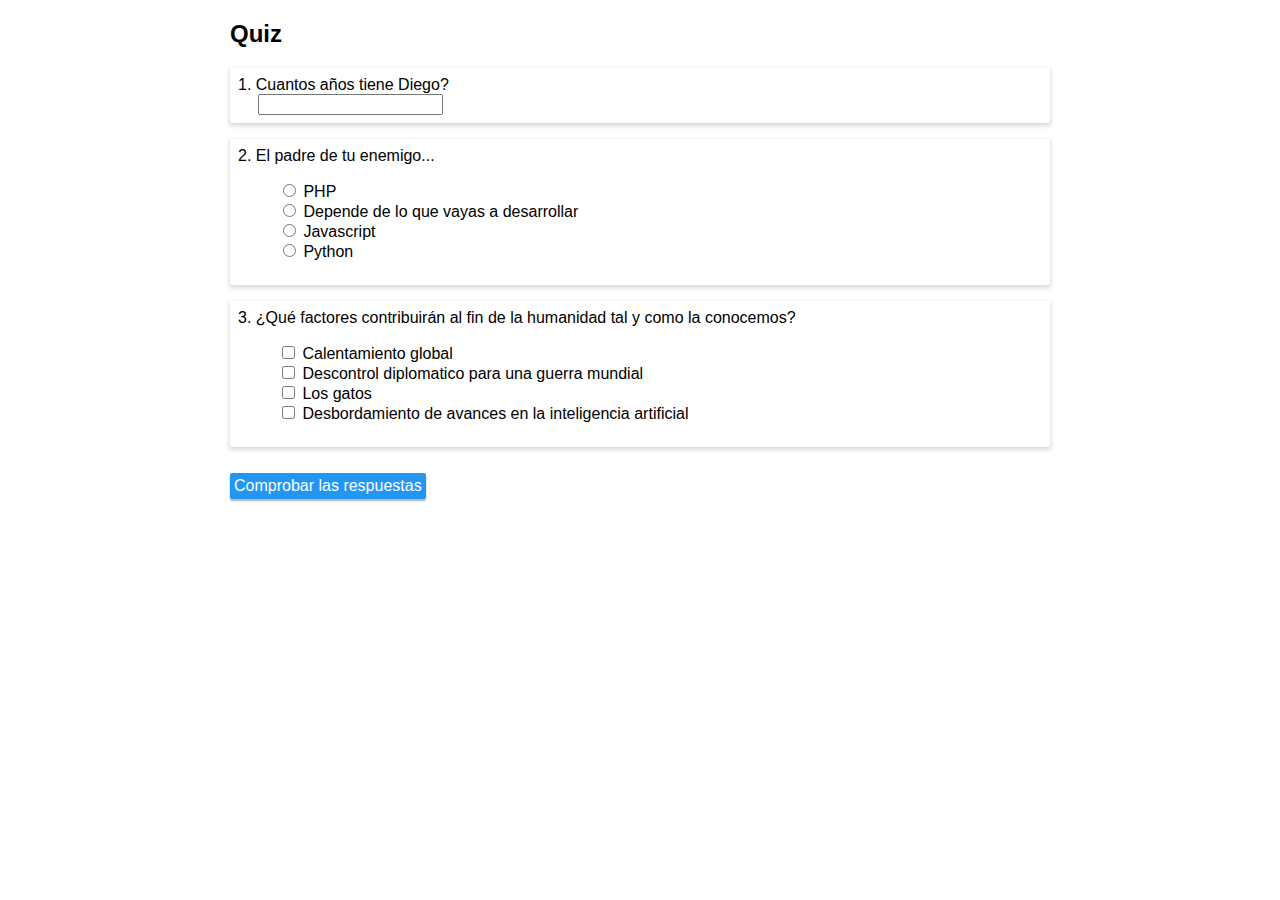
<file: demos/quizlibJS/index.html>
<!-- Try this example at https://alpsquid.github.io/quizlib -->

<!DOCTYPE html>
<html>

<head>
    <meta charset='utf-8'>
    <title>Quizlib Simple-Quiz</title>
    <link rel="stylesheet" type="text/css" href="./css/quizlib.css" media="screen">
    <link rel="stylesheet" type="text/css" href="./css/stylesheet.css" media="screen">
</head>

<body>
    <!-- Quiz Results -->
    <div id="quiz-result" class="card">
        Has puntuado <span id="quiz-percent"></span>% - <span id="quiz-score"></span>/<span id="quiz-max-score"></span><br/>
    </div>

    <!-- Quiz Container -->
    <div id="quiz">
        <h2>Quiz</h2>
        <!-- Question 1 -->
        <div class="card quizlib-question">
            <div class="quizlib-question-title">1. Cuantos años tiene Diego?</div>
            <div class="quizlib-question-answers">
                <input type="text" name="q1">
            </div>
        </div>
        <!-- Question 2 -->
        <div class="card quizlib-question">
            <div class="quizlib-question-title">2. El padre de tu enemigo...</div>
            <div class="quizlib-question-answers">
                <ul>
                    <li><label><input type="radio" name="q2" value="a"> PHP</label></li>
                    <li><label><input type="radio" name="q2" value="b"> Depende de lo que vayas a desarrollar</label></li>
                    <li><label><input type="radio" name="q2" value="c"> Javascript</label></li>
                    <li><label><input type="radio" name="q2" value="d"> Python</label></li>
                </ul>
            </div>
        </div>
        <!-- Question 3 -->
        <div class="card quizlib-question">
            <div class="quizlib-question-title">3. ¿Qué factores contribuirán al fin de la humanidad tal y como la conocemos?</div>
            <div class="quizlib-question-answers">
                <ul>
                    <li><label><input type="checkbox" name="q3" value="a"> Calentamiento global</label></li>
                    <li><label><input type="checkbox" name="q3" value="b"> Descontrol diplomatico para una guerra mundial</label></li>
                    <li><label><input type="checkbox" name="q3" value="c"> Los gatos</label></li>
                    <li><label><input type="checkbox" name="q3" value="d"> Desbordamiento de avances en la inteligencia artificial</label></li>
                </ul>
            </div>
        </div>
        <!-- Answer Button -->
        <button type="button" onclick="showResults();">Comprobar las respuestas</button>
    </div>

    <!-- Quizlib -->
    <script type="text/javascript" src="./js/quizlib.js"></script>
    <script type="text/javascript" src="./js/simple-quiz.js"></script>
</body>

</html>
</file>
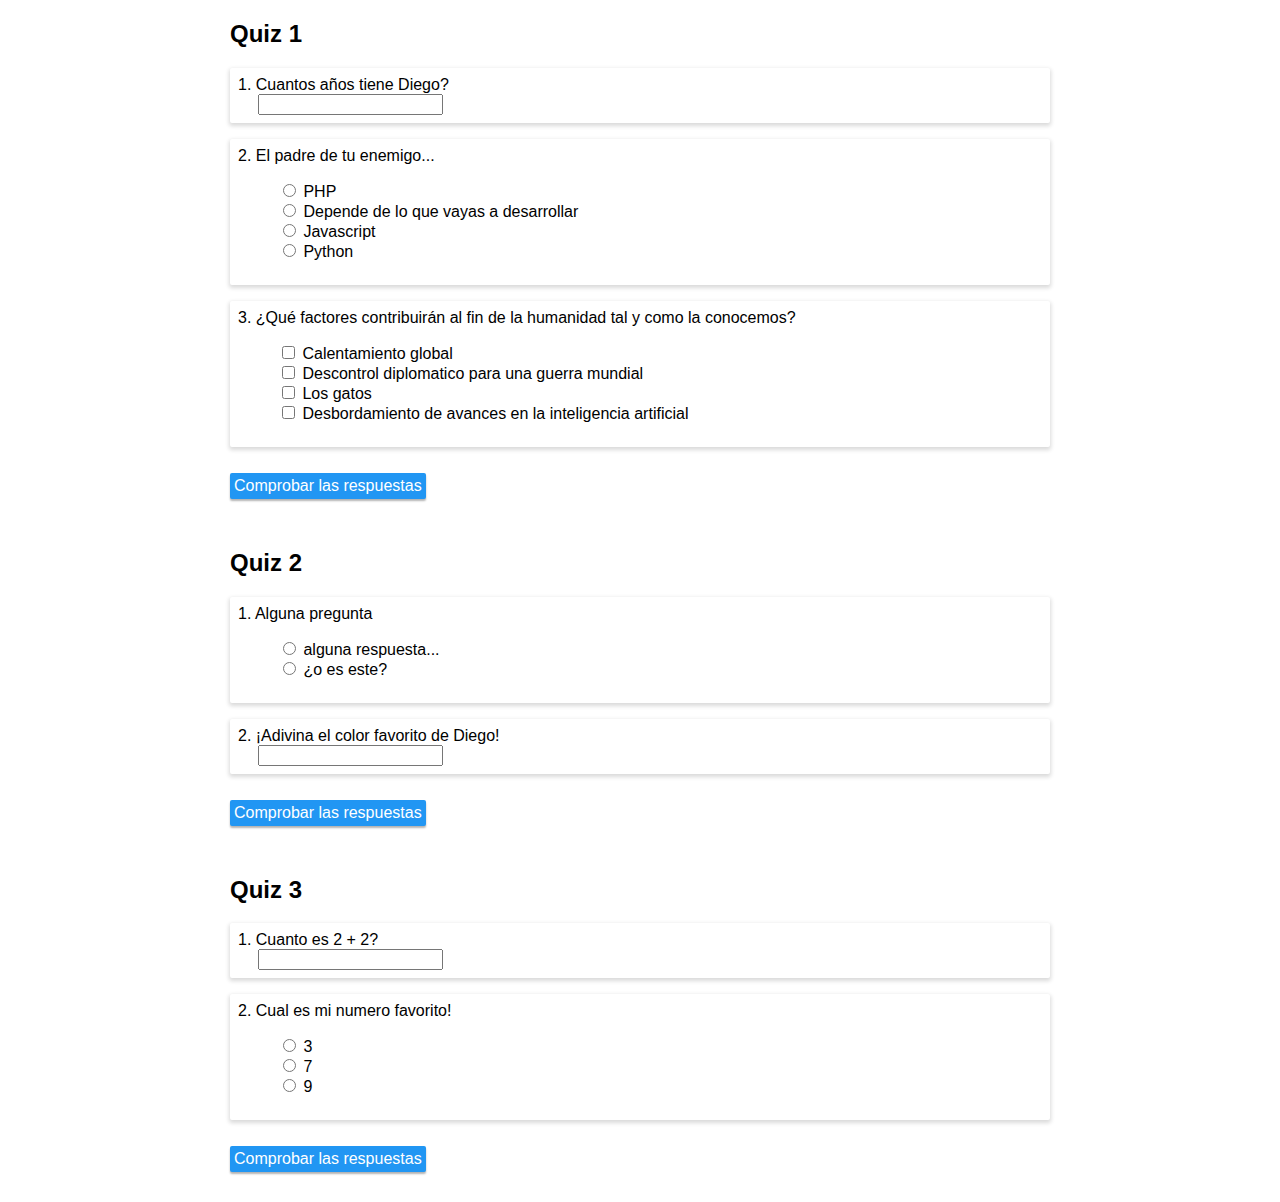
<file: demos/quizlibJS/multi-index.html>
<!DOCTYPE html>
<html lang="es">

<head>
    <meta charset="UTF-8">
    <meta http-equiv="X-UA-Compatible" content="IE=edge">
    <meta name="viewport" content="width=device-width, initial-scale=1.0">
    <title>Quizlib Multi-Quiz</title>
    <link rel="stylesheet" type="text/css" href="./css/quizlib.css" media="screen">
    <link rel="stylesheet" type="text/css" href="./css/stylesheet.css" media="screen">
</head>

<body>
    <div id="quiz-result" class="card">
        Has puntuado <span id="quiz-percent"></span>% - <span id="quiz-score"></span>/<span id="quiz-max-score"></span><br/>
    </div>

    <!-- Quiz 1 -->
    <div id="quiz-1">
        <h2>Quiz 1</h2>
        <!-- Question 1 -->
        <div class="card quizlib-question">
            <div class="quizlib-question-title">1. Cuantos años tiene Diego?</div>
            <div class="quizlib-question-answers">
                <input type="text" name="q1">
            </div>
        </div>
        <!-- Question 2 -->
        <div class="card quizlib-question">
            <div class="quizlib-question-title">2. El padre de tu enemigo...</div>
            <div class="quizlib-question-answers">
                <ul>
                    <li><label><input type="radio" name="q2" value="a"> PHP</label></li>
                    <li><label><input type="radio" name="q2" value="b"> Depende de lo que vayas a desarrollar</label></li>
                    <li><label><input type="radio" name="q2" value="c"> Javascript</label></li>
                    <li><label><input type="radio" name="q2" value="d"> Python</label></li>
                </ul>
            </div>
        </div>
        <!-- Question 3 -->
        <div class="card quizlib-question">
            <div class="quizlib-question-title">3. ¿Qué factores contribuirán al fin de la humanidad tal y como la conocemos?</div>
            <div class="quizlib-question-answers">
                <ul>
                    <li><label><input type="checkbox" name="q3" value="a"> Calentamiento global</label></li>
                    <li><label><input type="checkbox" name="q3" value="b"> Descontrol diplomatico para una guerra mundial</label></li>
                    <li><label><input type="checkbox" name="q3" value="c"> Los gatos</label></li>
                    <li><label><input type="checkbox" name="q3" value="d"> Desbordamiento de avances en la inteligencia artificial</label></li>
                </ul>
            </div>
        </div>
        <!-- Answer Button. Here, we pass the ID of the quiz element (the parent of this button) to the showResults function.  -->
        <button type="button" onclick="showResults(this.parentNode.id);">Comprobar las respuestas</button>
    </div>


    <!-- Quiz 2 -->
    <div id="quiz-2">
        <h2>Quiz 2</h2>
        <!-- Question 1 -->
        <div class="card quizlib-question">
            <div class="quizlib-question-title">1. Alguna pregunta</div>
            <div class="quizlib-question-answers">
                <ul>
                    <li><label><input type="radio" name="q1" value="a"> alguna respuesta...</label></li>
                    <li><label><input type="radio" name="q1" value="b"> ¿o es este?</label></li>
                </ul>
            </div>
        </div>
        <!-- Question 2 -->
        <div class="card quizlib-question">
            <div class="quizlib-question-title">2. ¡Adivina el color favorito de Diego!</div>
            <div class="quizlib-question-answers">
                <input type="text" name="q2">
            </div>
        </div>
        <!-- Answer Button. Note that the showResults call is exactly the same as question 1. Nice!  -->
        <button type="button" onclick="showResults(this.parentNode.id);">Comprobar las respuestas</button>
    </div>


    <!-- Quiz 3 -->
    <div id="quiz-3">
        <h2>Quiz 3</h2>
        <!-- Question 1 -->
        <div class="card quizlib-question">
            <div class="quizlib-question-title">1. Cuanto es 2 + 2?</div>
            <div class="quizlib-question-answers">
                <input type="text" name="q1">
            </div>
        </div>
        <!-- Question 2 -->
        <div class="card quizlib-question">
            <div class="quizlib-question-title">2. Cual es mi numero favorito!</div>
            <div class="quizlib-question-answers">
                <ul>
                    <li><label><input type="radio" name="q2" value="a"> 3</label></li>
                    <li><label><input type="radio" name="q2" value="b"> 7</label></li>
                    <li><label><input type="radio" name="q2" value="c"> 9</label></li>
                </ul>
            </div>
        </div>
        <!-- Answer Button. Note that the showResults call is exactly the same as question 1. Nice!  -->
        <button type="button" onclick="showResults(this.parentNode.id);">Comprobar las respuestas</button>
    </div>

    <!-- Quizlib -->
    <script type="text/javascript" src="./js/quizlib.js"></script>
    <script type="text/javascript" src="./js/multi-quiz.js"></script>
</body>

</html>
</file>
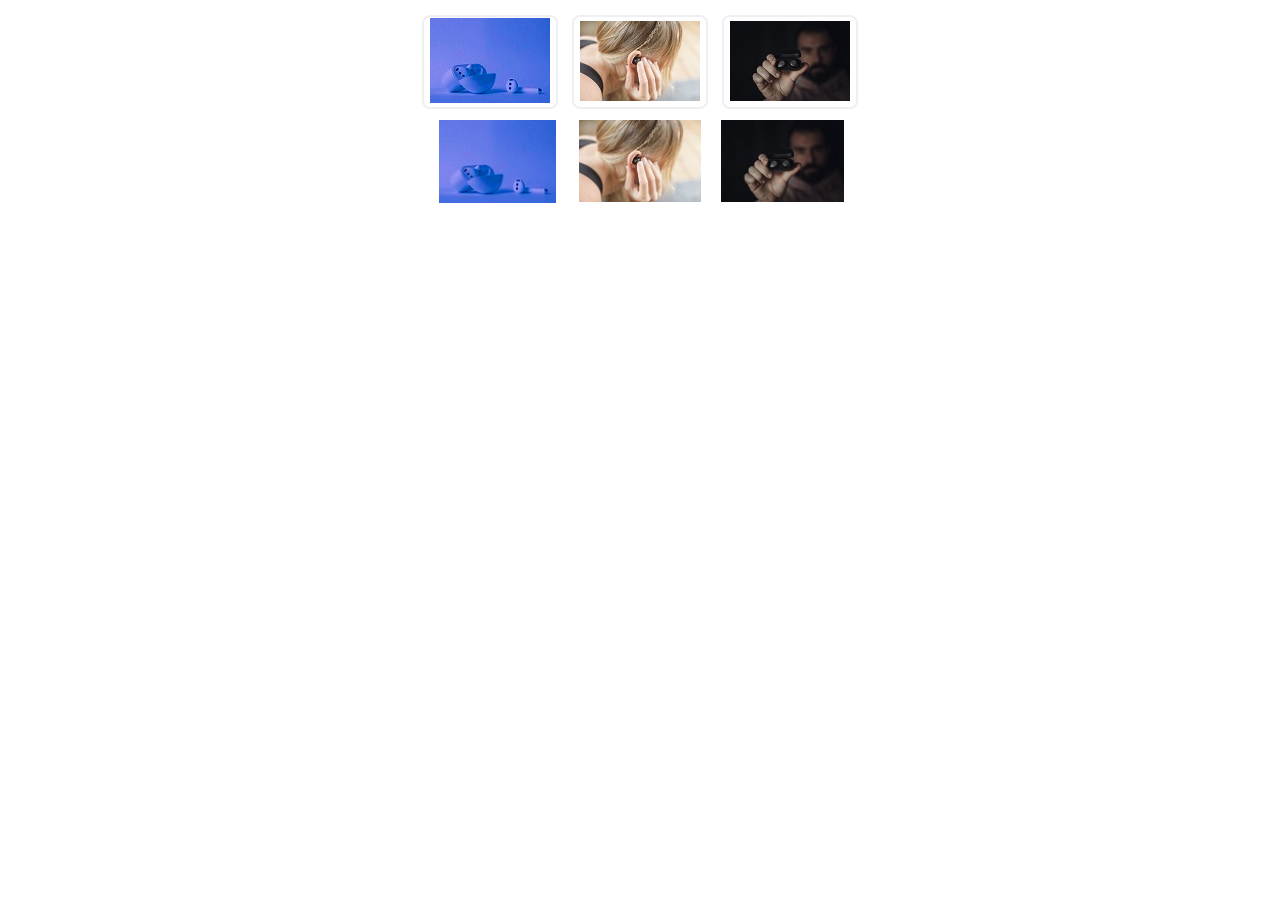
<file: demos/Test_Seleccion_Img/Selec_img_index.html>
<!DOCTYPE html>
<html lang="en">

<head>
    <meta charset="UTF-8">
    <meta http-equiv="X-UA-Compatible" content="IE=edge">
    <meta name="viewport" content="width=device-width, initial-scale=1.0">
    <title>Document</title>
    <link rel="stylesheet" href="./css/select.css">
</head>

<body>
    <div class="container">
        <!-- seleccionar solo una imagen -->
        <div class="containerImages">
            <div class="Image">
                <button class="buttonImage1" onclick="myFunction(1)">
                      <img class="ImgFirst" src="img/wireless1-1.jpg" alt="Image2"/>
                </button>
            </div>
            <div class="Image">
                <button class="buttonImage2" onclick="myFunction(2)">
                    <img class="ImgFirst" src="img/wireless2-2.jpg" />
                </button>
            </div>
            <div class="Image">
                <button class="buttonImage3" onclick="myFunction(3)">
                    <img class="ImgFirst" src="img/wireless3-3.jpg" alt="Image4"/>
                </button>
            </div>
        </div>
        <!-- seleccion estilo checkbox -->
        <div class="containerImages">
            <div class="checkImg">
                <label class="checkeable">
                    <input type="checkbox" name="cap1"/>
                    <img class="ImgSecond" src="img/wireless1-1.jpg" alt=""/>
                </label>
            </div>

            <div class="checkImg">
                <label class="checkeable">
                    <input type="checkbox" name="cap2"/>
                    <img class="ImgSecond" src="img/wireless2-2.jpg" />
                </label>
            </div>
            <div class="checkImg">
                <label class="checkeable">
                    <input type="checkbox" name="cap2"/>
                    <img class="ImgSecond" src="img/wireless3-3.jpg" alt=""/>
                </label>
            </div>
        </div>

    </div>
    <script src="js/select.js"></script>
</body>

</html>
</file>
<file: demos/creativeLinks/css/demo.css>
@import url(http://fonts.googleapis.com/css?family=Lato:300,400,700|Raleway:400,300,700);
@font-face {
    font-family: 'codropsicons';
    src: url('../fonts/codropsicons/codropsicons.eot');
    src: url('../fonts/codropsicons/codropsicons.eot?#iefix') format('embedded-opentype'), url('../fonts/codropsicons/codropsicons.woff') format('woff'), url('../fonts/codropsicons/codropsicons.ttf') format('truetype'), url('../fonts/codropsicons/codropsicons.svg#codropsicons') format('svg');
    font-weight: normal;
    font-style: normal;
}

.container>header,
.codrops-top {
    font-family: 'Lato', Arial, sans-serif;
}

.container>header {
    margin: 0 auto;
    padding: 2em;
    position: fixed;
    top: 0;
    left: 0;
    width: 100%;
    text-align: center;
    background: #fff;
    z-index: 999999;
    -webkit-backface-visibility: hidden;
    color: #89867e;
}

.container>header h1 {
    font-size: 2.625em;
    line-height: 1.3;
    margin: 0;
    font-weight: 300;
}

.container>header span {
    display: block;
    font-size: 60%;
    color: #ceccc6;
    padding: 0 0 0.6em 0.1em;
}


/* To Navigation Style */

.codrops-top {
    background: #fff;
    background: rgba(255, 255, 255, 0.6);
    text-transform: uppercase;
    width: 100%;
    font-size: 0.69em;
    line-height: 2.2;
}

.codrops-top a {
    text-decoration: none;
    padding: 0 1em;
    letter-spacing: 0.1em;
    color: #888;
    display: inline-block;
}

.codrops-top a:hover {
    background: rgba(255, 255, 255, 0.95);
    color: #716d62;
}

.codrops-top span.right {
    float: right;
}

.codrops-top span.right a {
    float: left;
    display: block;
}

.codrops-icon:before {
    font-family: 'codropsicons';
    margin: 0 4px;
    speak: none;
    font-style: normal;
    font-weight: normal;
    font-variant: normal;
    text-transform: none;
    line-height: 1;
    -webkit-font-smoothing: antialiased;
}

.codrops-icon-drop:before {
    content: "\e001";
}

.codrops-icon-prev:before {
    content: "\e004";
}

.container>section {
    margin: 0 auto;
    padding: 8em 3em;
    text-align: center;
}


/* Demo Buttons Style */

.codrops-demos {
    padding-top: 1em;
    font-size: 0.9em;
}

.touch .codrops-demos {
    display: none;
}

.codrops-demos a {
    display: inline-block;
    margin: 0.5em;
    padding: 0.6em 1em;
    border: 3px solid #ddd;
    font-weight: 700;
    color: #aaa;
}

.codrops-demos a:hover {
    opacity: 0.6;
}

.codrops-demos a.current-demo,
.codrops-demos a.current-demo:hover {
    border: 3px solid #aaa;
    opacity: 1;
    color: #aaa;
}

.color-1 {
    background: #435a6b;
}

.color-2 {
    background: #f39c12;
}

.color-3 {
    background: #2ac56c;
}

.color-4 {
    background: #0e83cd;
}

.color-5 {
    background: #cd4436;
}

.color-6 {
    background: #f19f0f;
}

.color-7 {
    background: #3fa46a;
}

.color-8 {
    background: #ecf0f1;
}

.color-9 {
    background: #9e487f;
}

.color-10 {
    background: #16a085;
}

.color-11 {
    background: #aab7b7;
}

@media screen and (max-width: 25em) {
    .codrops-icon span {
        display: none;
    }
}
</file>
<file: demos/creativeLinks/css/component.css>
*,
*:after,
*::before {
    -webkit-box-sizing: border-box;
    -moz-box-sizing: border-box;
    box-sizing: border-box;
}

body {
    font-family: 'Raleway', sans-serif;
}

nav a {
    position: relative;
    display: inline-block;
    margin: 15px 25px;
    outline: none;
    color: #fff;
    text-decoration: none;
    text-transform: uppercase;
    letter-spacing: 1px;
    font-weight: 400;
    text-shadow: 0 0 1px rgba(255, 255, 255, 0.3);
    font-size: 1.35em;
}

nav a:hover,
nav a:focus {
    outline: none;
}


/* Effect 1: Brackets */

.cl-effect-1 a::before,
.cl-effect-1 a::after {
    display: inline-block;
    opacity: 0;
    -webkit-transition: -webkit-transform 0.3s, opacity 0.2s;
    -moz-transition: -moz-transform 0.3s, opacity 0.2s;
    transition: transform 0.3s, opacity 0.2s;
}

.cl-effect-1 a::before {
    margin-right: 10px;
    content: '[';
    -webkit-transform: translateX(20px);
    -moz-transform: translateX(20px);
    transform: translateX(20px);
}

.cl-effect-1 a::after {
    margin-left: 10px;
    content: ']';
    -webkit-transform: translateX(-20px);
    -moz-transform: translateX(-20px);
    transform: translateX(-20px);
}

.cl-effect-1 a:hover::before,
.cl-effect-1 a:hover::after,
.cl-effect-1 a:focus::before,
.cl-effect-1 a:focus::after {
    opacity: 1;
    -webkit-transform: translateX(0px);
    -moz-transform: translateX(0px);
    transform: translateX(0px);
}


/* Effect 2: 3D rolling links, idea from http://hakim.se/thoughts/rolling-links */

.cl-effect-2 a {
    line-height: 44px;
    -webkit-perspective: 1000px;
    -moz-perspective: 1000px;
    perspective: 1000px;
}

.cl-effect-2 a span {
    position: relative;
    display: inline-block;
    padding: 0 14px;
    background: #2195de;
    -webkit-transition: -webkit-transform 0.3s;
    -moz-transition: -moz-transform 0.3s;
    transition: transform 0.3s;
    -webkit-transform-origin: 50% 0;
    -moz-transform-origin: 50% 0;
    transform-origin: 50% 0;
    -webkit-transform-style: preserve-3d;
    -moz-transform-style: preserve-3d;
    transform-style: preserve-3d;
}

.csstransforms3d .cl-effect-2 a span::before {
    position: absolute;
    top: 100%;
    left: 0;
    width: 100%;
    height: 100%;
    background: #0965a0;
    content: attr(data-hover);
    -webkit-transition: background 0.3s;
    -moz-transition: background 0.3s;
    transition: background 0.3s;
    -webkit-transform: rotateX(-90deg);
    -moz-transform: rotateX(-90deg);
    transform: rotateX(-90deg);
    -webkit-transform-origin: 50% 0;
    -moz-transform-origin: 50% 0;
    transform-origin: 50% 0;
}

.cl-effect-2 a:hover span,
.cl-effect-2 a:focus span {
    -webkit-transform: rotateX(90deg) translateY(-22px);
    -moz-transform: rotateX(90deg) translateY(-22px);
    transform: rotateX(90deg) translateY(-22px);
}

.csstransforms3d .cl-effect-2 a:hover span::before,
.csstransforms3d .cl-effect-2 a:focus span::before {
    background: #28a2ee;
}


/* Effect 3: bottom line slides/fades in */

.cl-effect-3 a {
    padding: 8px 0;
}

.cl-effect-3 a::after {
    position: absolute;
    top: 100%;
    left: 0;
    width: 100%;
    height: 4px;
    background: rgba(0, 0, 0, 0.1);
    content: '';
    opacity: 0;
    -webkit-transition: opacity 0.3s, -webkit-transform 0.3s;
    -moz-transition: opacity 0.3s, -moz-transform 0.3s;
    transition: opacity 0.3s, transform 0.3s;
    -webkit-transform: translateY(10px);
    -moz-transform: translateY(10px);
    transform: translateY(10px);
}

.cl-effect-3 a:hover::after,
.cl-effect-3 a:focus::after {
    opacity: 1;
    -webkit-transform: translateY(0px);
    -moz-transform: translateY(0px);
    transform: translateY(0px);
}


/* Effect 4: bottom border enlarge */

.cl-effect-4 a {
    padding: 0 0 10px;
}

.cl-effect-4 a::after {
    position: absolute;
    top: 100%;
    left: 0;
    width: 100%;
    height: 1px;
    background: #fff;
    content: '';
    opacity: 0;
    -webkit-transition: height 0.3s, opacity 0.3s, -webkit-transform 0.3s;
    -moz-transition: height 0.3s, opacity 0.3s, -moz-transform 0.3s;
    transition: height 0.3s, opacity 0.3s, transform 0.3s;
    -webkit-transform: translateY(-10px);
    -moz-transform: translateY(-10px);
    transform: translateY(-10px);
}

.cl-effect-4 a:hover::after,
.cl-effect-4 a:focus::after {
    height: 5px;
    opacity: 1;
    -webkit-transform: translateY(0px);
    -moz-transform: translateY(0px);
    transform: translateY(0px);
}


/* Effect 5: same word slide in */

.cl-effect-5 a {
    overflow: hidden;
    padding: 0 4px;
    height: 1em;
}

.cl-effect-5 a span {
    position: relative;
    display: inline-block;
    -webkit-transition: -webkit-transform 0.3s;
    -moz-transition: -moz-transform 0.3s;
    transition: transform 0.3s;
}

.cl-effect-5 a span::before {
    position: absolute;
    top: 100%;
    content: attr(data-hover);
    font-weight: 700;
    -webkit-transform: translate3d(0, 0, 0);
    -moz-transform: translate3d(0, 0, 0);
    transform: translate3d(0, 0, 0);
}

.cl-effect-5 a:hover span,
.cl-effect-5 a:focus span {
    -webkit-transform: translateY(-100%);
    -moz-transform: translateY(-100%);
    transform: translateY(-100%);
}


/* Effect 6: right angle slides down over title  */

.cl-effect-6 a {
    margin: 0 10px;
    padding: 10px 20px;
}

.cl-effect-6 a::before {
    position: absolute;
    top: 0;
    left: 0;
    width: 100%;
    height: 2px;
    background: #fff;
    content: '';
    -webkit-transition: top 0.3s;
    -moz-transition: top 0.3s;
    transition: top 0.3s;
}

.cl-effect-6 a::after {
    position: absolute;
    top: 0;
    left: 0;
    width: 2px;
    height: 2px;
    background: #fff;
    content: '';
    -webkit-transition: height 0.3s;
    -moz-transition: height 0.3s;
    transition: height 0.3s;
}

.cl-effect-6 a:hover::before {
    top: 100%;
    opacity: 1;
}

.cl-effect-6 a:hover::after {
    height: 100%;
}


/* Effect 7: second border slides up */

.cl-effect-7 a {
    padding: 12px 10px 10px;
    color: #566473;
    text-shadow: none;
    font-weight: 700;
}

.cl-effect-7 a::before,
.cl-effect-7 a::after {
    position: absolute;
    top: 100%;
    left: 0;
    width: 100%;
    height: 3px;
    background: #566473;
    content: '';
    -webkit-transition: -webkit-transform 0.3s;
    -moz-transition: -moz-transform 0.3s;
    transition: transform 0.3s;
    -webkit-transform: scale(0.85);
    -moz-transform: scale(0.85);
    transform: scale(0.85);
}

.cl-effect-7 a::after {
    opacity: 0;
    -webkit-transition: top 0.3s, opacity 0.3s, -webkit-transform 0.3s;
    -moz-transition: top 0.3s, opacity 0.3s, -moz-transform 0.3s;
    transition: top 0.3s, opacity 0.3s, transform 0.3s;
}

.cl-effect-7 a:hover::before,
.cl-effect-7 a:hover::after,
.cl-effect-7 a:focus::before,
.cl-effect-7 a:focus::after {
    -webkit-transform: scale(1);
    -moz-transform: scale(1);
    transform: scale(1);
}

.cl-effect-7 a:hover::after,
.cl-effect-7 a:focus::after {
    top: 0%;
    opacity: 1;
}


/* Effect 8: border slight translate */

.cl-effect-8 a {
    padding: 10px 20px;
}

.cl-effect-8 a::before,
.cl-effect-8 a::after {
    position: absolute;
    top: 0;
    left: 0;
    width: 100%;
    height: 100%;
    border: 3px solid #354856;
    content: '';
    -webkit-transition: -webkit-transform 0.3s, opacity 0.3s;
    -moz-transition: -moz-transform 0.3s, opacity 0.3s;
    transition: transform 0.3s, opacity 0.3s;
}

.cl-effect-8 a::after {
    border-color: #fff;
    opacity: 0;
    -webkit-transform: translateY(-7px) translateX(6px);
    -moz-transform: translateY(-7px) translateX(6px);
    transform: translateY(-7px) translateX(6px);
}

.cl-effect-8 a:hover::before,
.cl-effect-8 a:focus::before {
    opacity: 0;
    -webkit-transform: translateY(5px) translateX(-5px);
    -moz-transform: translateY(5px) translateX(-5px);
    transform: translateY(5px) translateX(-5px);
}

.cl-effect-8 a:hover::after,
.cl-effect-8 a:focus::after {
    opacity: 1;
    -webkit-transform: translateY(0px) translateX(0px);
    -moz-transform: translateY(0px) translateX(0px);
    transform: translateY(0px) translateX(0px);
}


/* Effect 9: second text and borders */

.cl-effect-9 a {
    margin: 0 20px;
    padding: 18px 20px;
}

.cl-effect-9 a::before,
.cl-effect-9 a::after {
    position: absolute;
    top: 0;
    left: 0;
    width: 100%;
    height: 1px;
    background: #fff;
    content: '';
    opacity: 0.2;
    -webkit-transition: opacity 0.3s, height 0.3s;
    -moz-transition: opacity 0.3s, height 0.3s;
    transition: opacity 0.3s, height 0.3s;
}

.cl-effect-9 a::after {
    top: 100%;
    opacity: 0;
    -webkit-transition: -webkit-transform 0.3s, opacity 0.3s;
    -moz-transition: -moz-transform 0.3s, opacity 0.3s;
    transition: transform 0.3s, opacity 0.3s;
    -webkit-transform: translateY(-10px);
    -moz-transform: translateY(-10px);
    transform: translateY(-10px);
}

.cl-effect-9 a span:first-child {
    z-index: 2;
    display: block;
    font-weight: 300;
}

.cl-effect-9 a span:last-child {
    z-index: 1;
    display: block;
    padding: 8px 0 0 0;
    color: rgba(0, 0, 0, 0.4);
    text-shadow: none;
    text-transform: none;
    font-style: italic;
    font-size: 0.75em;
    font-family: Palatino, "Palatino Linotype", "Palatino LT STD", "Book Antiqua", Georgia, serif;
    opacity: 0;
    -webkit-transition: -webkit-transform 0.3s, opacity 0.3s;
    -moz-transition: -moz-transform 0.3s, opacity 0.3s;
    transition: transform 0.3s, opacity 0.3s;
    -webkit-transform: translateY(-100%);
    -moz-transform: translateY(-100%);
    transform: translateY(-100%);
}

.cl-effect-9 a:hover::before,
.cl-effect-9 a:focus::before {
    height: 6px;
}

.cl-effect-9 a:hover::before,
.cl-effect-9 a:hover::after,
.cl-effect-9 a:focus::before,
.cl-effect-9 a:focus::after {
    opacity: 1;
    -webkit-transform: translateY(0px);
    -moz-transform: translateY(0px);
    transform: translateY(0px);
}

.cl-effect-9 a:hover span:last-child,
.cl-effect-9 a:focus span:last-child {
    opacity: 1;
    -webkit-transform: translateY(0%);
    -moz-transform: translateY(0%);
    transform: translateY(0%);
}


/* Effect 10: reveal, push out */

.cl-effect-10 {
    position: relative;
    z-index: 1;
}

.cl-effect-10 a {
    overflow: hidden;
    margin: 0 15px;
}

.cl-effect-10 a span {
    display: block;
    padding: 10px 20px;
    background: #0f7c67;
    -webkit-transition: -webkit-transform 0.3s;
    -moz-transition: -moz-transform 0.3s;
    transition: transform 0.3s;
}

.cl-effect-10 a::before {
    position: absolute;
    top: 0;
    left: 0;
    z-index: -1;
    padding: 10px 20px;
    width: 100%;
    height: 100%;
    background: #fff;
    color: #0f7c67;
    content: attr(data-hover);
    -webkit-transition: -webkit-transform 0.3s;
    -moz-transition: -moz-transform 0.3s;
    transition: transform 0.3s;
    -webkit-transform: translateX(-25%);
}

.cl-effect-10 a:hover span,
.cl-effect-10 a:focus span {
    -webkit-transform: translateX(100%);
    -moz-transform: translateX(100%);
    transform: translateX(100%);
}

.cl-effect-10 a:hover::before,
.cl-effect-10 a:focus::before {
    -webkit-transform: translateX(0%);
    -moz-transform: translateX(0%);
    transform: translateX(0%);
}


/* Effect 11: text fill based on Lea Verou's animation http://dabblet.com/gist/6046779 */

.cl-effect-11 a {
    padding: 10px 0;
    border-top: 2px solid #0972b4;
    color: #0972b4;
    text-shadow: none;
}

.cl-effect-11 a::before {
    position: absolute;
    top: 0;
    left: 0;
    overflow: hidden;
    padding: 10px 0;
    max-width: 0;
    border-bottom: 2px solid #fff;
    color: #fff;
    content: attr(data-hover);
    -webkit-transition: max-width 0.5s;
    -moz-transition: max-width 0.5s;
    transition: max-width 0.5s;
    white-space: nowrap;
}

.cl-effect-11 a:hover::before,
.cl-effect-11 a:focus::before {
    max-width: 100%;
}


/* Effect 12: circle */

.cl-effect-12 a::before,
.cl-effect-12 a::after {
    position: absolute;
    top: 50%;
    left: 50%;
    width: 100px;
    height: 100px;
    border: 2px solid rgba(0, 0, 0, 0.1);
    border-radius: 50%;
    content: '';
    opacity: 0;
    -webkit-transition: -webkit-transform 0.3s, opacity 0.3s;
    -moz-transition: -moz-transform 0.3s, opacity 0.3s;
    transition: transform 0.3s, opacity 0.3s;
    -webkit-transform: translateX(-50%) translateY(-50%) scale(0.2);
    -moz-transform: translateX(-50%) translateY(-50%) scale(0.2);
    transform: translateX(-50%) translateY(-50%) scale(0.2);
}

.cl-effect-12 a::after {
    width: 90px;
    height: 90px;
    border-width: 6px;
    -webkit-transform: translateX(-50%) translateY(-50%) scale(0.8);
    -moz-transform: translateX(-50%) translateY(-50%) scale(0.8);
    transform: translateX(-50%) translateY(-50%) scale(0.8);
}

.cl-effect-12 a:hover::before,
.cl-effect-12 a:hover::after,
.cl-effect-12 a:focus::before,
.cl-effect-12 a:focus::after {
    opacity: 1;
    -webkit-transform: translateX(-50%) translateY(-50%) scale(1);
    -moz-transform: translateX(-50%) translateY(-50%) scale(1);
    transform: translateX(-50%) translateY(-50%) scale(1);
}


/* Effect 13: three circles */

.cl-effect-13 a {
    -webkit-transition: color 0.3s;
    -moz-transition: color 0.3s;
    transition: color 0.3s;
}

.cl-effect-13 a::before {
    position: absolute;
    top: 100%;
    left: 50%;
    color: transparent;
    content: '•';
    text-shadow: 0 0 transparent;
    font-size: 1.2em;
    -webkit-transition: text-shadow 0.3s, color 0.3s;
    -moz-transition: text-shadow 0.3s, color 0.3s;
    transition: text-shadow 0.3s, color 0.3s;
    -webkit-transform: translateX(-50%);
    -moz-transform: translateX(-50%);
    transform: translateX(-50%);
    pointer-events: none;
}

.cl-effect-13 a:hover::before,
.cl-effect-13 a:focus::before {
    color: #fff;
    text-shadow: 10px 0 #fff, -10px 0 #fff;
}

.cl-effect-13 a:hover,
.cl-effect-13 a:focus {
    color: #ba7700;
}


/* Effect 14: border switch */

.cl-effect-14 a {
    padding: 0 20px;
    height: 45px;
    line-height: 45px;
}

.cl-effect-14 a::before,
.cl-effect-14 a::after {
    position: absolute;
    width: 45px;
    height: 2px;
    background: #fff;
    content: '';
    opacity: 0.2;
    -webkit-transition: all 0.3s;
    -moz-transition: all 0.3s;
    transition: all 0.3s;
    pointer-events: none;
}

.cl-effect-14 a::before {
    top: 0;
    left: 0;
    -webkit-transform: rotate(90deg);
    -moz-transform: rotate(90deg);
    transform: rotate(90deg);
    -webkit-transform-origin: 0 0;
    -moz-transform-origin: 0 0;
    transform-origin: 0 0;
}

.cl-effect-14 a::after {
    right: 0;
    bottom: 0;
    -webkit-transform: rotate(90deg);
    -moz-transform: rotate(90deg);
    transform: rotate(90deg);
    -webkit-transform-origin: 100% 0;
    -moz-transform-origin: 100% 0;
    transform-origin: 100% 0;
}

.cl-effect-14 a:hover::before,
.cl-effect-14 a:hover::after,
.cl-effect-14 a:focus::before,
.cl-effect-14 a:focus::after {
    opacity: 1;
}

.cl-effect-14 a:hover::before,
.cl-effect-14 a:focus::before {
    left: 50%;
    -webkit-transform: rotate(0deg) translateX(-50%);
    -moz-transform: rotate(0deg) translateX(-50%);
    transform: rotate(0deg) translateX(-50%);
}

.cl-effect-14 a:hover::after,
.cl-effect-14 a:focus::after {
    right: 50%;
    -webkit-transform: rotate(0deg) translateX(50%);
    -moz-transform: rotate(0deg) translateX(50%);
    transform: rotate(0deg) translateX(50%);
}


/* Effect 15: scale down, reveal */

.cl-effect-15 a {
    color: rgba(0, 0, 0, 0.2);
    font-weight: 700;
    text-shadow: none;
}

.cl-effect-15 a::before {
    color: #fff;
    content: attr(data-hover);
    position: absolute;
    -webkit-transition: -webkit-transform 0.3s, opacity 0.3s;
    -moz-transition: -moz-transform 0.3s, opacity 0.3s;
    transition: transform 0.3s, opacity 0.3s;
}

.cl-effect-15 a:hover::before,
.cl-effect-15 a:focus::before {
    -webkit-transform: scale(0.9);
    -moz-transform: scale(0.9);
    transform: scale(0.9);
    opacity: 0;
}


/* Effect 16: fall down */

.cl-effect-16 a {
    color: #6f8686;
    text-shadow: 0 0 1px rgba(111, 134, 134, 0.3);
}

.cl-effect-16 a::before {
    color: #fff;
    content: attr(data-hover);
    position: absolute;
    opacity: 0;
    text-shadow: 0 0 1px rgba(255, 255, 255, 0.3);
    -webkit-transform: scale(1.1) translateX(10px) translateY(-10px) rotate(4deg);
    -moz-transform: scale(1.1) translateX(10px) translateY(-10px) rotate(4deg);
    transform: scale(1.1) translateX(10px) translateY(-10px) rotate(4deg);
    -webkit-transition: -webkit-transform 0.3s, opacity 0.3s;
    -moz-transition: -moz-transform 0.3s, opacity 0.3s;
    transition: transform 0.3s, opacity 0.3s;
    pointer-events: none;
}

.cl-effect-16 a:hover::before,
.cl-effect-16 a:focus::before {
    -webkit-transform: scale(1) translateX(0px) translateY(0px) rotate(0deg);
    -moz-transform: scale(1) translateX(0px) translateY(0px) rotate(0deg);
    transform: scale(1) translateX(0px) translateY(0px) rotate(0deg);
    opacity: 1;
}


/* Effect 17: move up fade out, push border */

.cl-effect-17 a {
    color: #10649b;
    text-shadow: none;
    padding: 10px 0;
}

.cl-effect-17 a::before {
    color: #fff;
    text-shadow: 0 0 1px rgba(255, 255, 255, 0.3);
    content: attr(data-hover);
    position: absolute;
    -webkit-transition: -webkit-transform 0.3s, opacity 0.3s;
    -moz-transition: -moz-transform 0.3s, opacity 0.3s;
    transition: transform 0.3s, opacity 0.3s;
    pointer-events: none;
}

.cl-effect-17 a::after {
    content: '';
    position: absolute;
    left: 0;
    bottom: 0;
    width: 100%;
    height: 2px;
    background: #fff;
    opacity: 0;
    -webkit-transform: translateY(5px);
    -moz-transform: translateY(5px);
    transform: translateY(5px);
    -webkit-transition: -webkit-transform 0.3s, opacity 0.3s;
    -moz-transition: -moz-transform 0.3s, opacity 0.3s;
    transition: transform 0.3s, opacity 0.3s;
    pointer-events: none;
}

.cl-effect-17 a:hover::before,
.cl-effect-17 a:focus::before {
    opacity: 0;
    -webkit-transform: translateY(-2px);
    -moz-transform: translateY(-2px);
    transform: translateY(-2px);
}

.cl-effect-17 a:hover::after,
.cl-effect-17 a:focus::after {
    opacity: 1;
    -webkit-transform: translateY(0px);
    -moz-transform: translateY(0px);
    transform: translateY(0px);
}


/* Effect 18: cross */

.cl-effect-18 {
    position: relative;
    z-index: 1;
}

.cl-effect-18 a {
    padding: 0 5px;
    color: #b4770d;
    font-weight: 700;
    -webkit-transition: color 0.3s;
    -moz-transition: color 0.3s;
    transition: color 0.3s;
}

.cl-effect-18 a::before,
.cl-effect-18 a::after {
    position: absolute;
    width: 100%;
    left: 0;
    top: 50%;
    height: 2px;
    margin-top: -1px;
    background: #b4770d;
    content: '';
    z-index: -1;
    -webkit-transition: -webkit-transform 0.3s, opacity 0.3s;
    -moz-transition: -moz-transform 0.3s, opacity 0.3s;
    transition: transform 0.3s, opacity 0.3s;
    pointer-events: none;
}

.cl-effect-18 a::before {
    -webkit-transform: translateY(-20px);
    -moz-transform: translateY(-20px);
    transform: translateY(-20px);
}

.cl-effect-18 a::after {
    -webkit-transform: translateY(20px);
    -moz-transform: translateY(20px);
    transform: translateY(20px);
}

.cl-effect-18 a:hover,
.cl-effect-18 a:focus {
    color: #fff;
}

.cl-effect-18 a:hover::before,
.cl-effect-18 a:hover::after,
.cl-effect-18 a:focus::before,
.cl-effect-18 a:focus::after {
    opacity: 0.7;
}

.cl-effect-18 a:hover::before,
.cl-effect-18 a:focus::before {
    -webkit-transform: rotate(45deg);
    -moz-transform: rotate(45deg);
    transform: rotate(45deg);
}

.cl-effect-18 a:hover::after,
.cl-effect-18 a:focus::after {
    -webkit-transform: rotate(-45deg);
    -moz-transform: rotate(-45deg);
    transform: rotate(-45deg);
}


/* Effect 19: 3D side */

.cl-effect-19 a {
    line-height: 2em;
    margin: 15px;
    -webkit-perspective: 800px;
    -moz-perspective: 800px;
    perspective: 800px;
    width: 200px;
}

.cl-effect-19 a span {
    position: relative;
    display: inline-block;
    width: 100%;
    padding: 0 14px;
    background: #e35041;
    -webkit-transition: -webkit-transform 0.4s, background 0.4s;
    -moz-transition: -moz-transform 0.4s, background 0.4s;
    transition: transform 0.4s, background 0.4s;
    -webkit-transform-style: preserve-3d;
    -moz-transform-style: preserve-3d;
    transform-style: preserve-3d;
    -webkit-transform-origin: 50% 50% -100px;
    -moz-transform-origin: 50% 50% -100px;
    transform-origin: 50% 50% -100px;
}

.csstransforms3d .cl-effect-19 a span::before {
    position: absolute;
    top: 0;
    left: 100%;
    width: 100%;
    height: 100%;
    background: #b53a2d;
    content: attr(data-hover);
    -webkit-transition: background 0.4s;
    -moz-transition: background 0.4s;
    transition: background 0.4s;
    -webkit-transform: rotateY(90deg);
    -moz-transform: rotateY(90deg);
    transform: rotateY(90deg);
    -webkit-transform-origin: 0 50%;
    -moz-transform-origin: 0 50%;
    transform-origin: 0 50%;
    pointer-events: none;
}

.cl-effect-19 a:hover span,
.cl-effect-19 a:focus span {
    background: #b53a2d;
    -webkit-transform: rotateY(-90deg);
    -moz-transform: rotateY(-90deg);
    transform: rotateY(-90deg);
}

.csstransforms3d .cl-effect-19 a:hover span::before,
.csstransforms3d .cl-effect-19 a:focus span::before {
    background: #ef5e50;
}


/* Effect 20: 3D side */

.cl-effect-20 a {
    line-height: 2em;
    -webkit-perspective: 800px;
    -moz-perspective: 800px;
    perspective: 800px;
}

.cl-effect-20 a span {
    position: relative;
    display: inline-block;
    padding: 3px 15px 0;
    background: #587285;
    box-shadow: inset 0 3px #2f4351;
    -webkit-transition: background 0.6s;
    -moz-transition: background 0.6s;
    transition: background 0.6s;
    -webkit-transform-origin: 50% 0;
    -moz-transform-origin: 50% 0;
    transform-origin: 50% 0;
    -webkit-transform-style: preserve-3d;
    -moz-transform-style: preserve-3d;
    transform-style: preserve-3d;
    -webkit-transform-origin: 0% 50%;
    -moz-transform-origin: 0% 50%;
    transform-origin: 0% 50%;
}

.cl-effect-20 a span::before {
    position: absolute;
    top: 0;
    left: 0;
    width: 100%;
    height: 100%;
    background: #fff;
    color: #2f4351;
    content: attr(data-hover);
    -webkit-transform: rotateX(270deg);
    -moz-transform: rotateX(270deg);
    transform: rotateX(270deg);
    -webkit-transition: -webkit-transform 0.6s;
    -moz-transition: -moz-transform 0.6s;
    transition: transform 0.6s;
    -webkit-transform-origin: 0 0;
    -moz-transform-origin: 0 0;
    transform-origin: 0 0;
    pointer-events: none;
}

.cl-effect-20 a:hover span,
.cl-effect-20 a:focus span {
    background: #2f4351;
}

.cl-effect-20 a:hover span::before,
.cl-effect-20 a:focus span::before {
    -webkit-transform: rotateX(10deg);
    -moz-transform: rotateX(10deg);
    transform: rotateX(10deg);
}


/* Effect 21: borders slight translate */

.cl-effect-21 a {
    padding: 10px;
    color: #237546;
    font-weight: 700;
    text-shadow: none;
    -webkit-transition: color 0.3s;
    -moz-transition: color 0.3s;
    transition: color 0.3s;
}

.cl-effect-21 a::before,
.cl-effect-21 a::after {
    position: absolute;
    left: 0;
    width: 100%;
    height: 2px;
    background: #fff;
    content: '';
    opacity: 0;
    -webkit-transition: opacity 0.3s, -webkit-transform 0.3s;
    -moz-transition: opacity 0.3s, -moz-transform 0.3s;
    transition: opacity 0.3s, transform 0.3s;
    -webkit-transform: translateY(-10px);
    -moz-transform: translateY(-10px);
    transform: translateY(-10px);
}

.cl-effect-21 a::before {
    top: 0;
    -webkit-transform: translateY(-10px);
    -moz-transform: translateY(-10px);
    transform: translateY(-10px);
}

.cl-effect-21 a::after {
    bottom: 0;
    -webkit-transform: translateY(10px);
    -moz-transform: translateY(10px);
    transform: translateY(10px);
}

.cl-effect-21 a:hover,
.cl-effect-21 a:focus {
    color: #fff;
}

.cl-effect-21 a:hover::before,
.cl-effect-21 a:focus::before,
.cl-effect-21 a:hover::after,
.cl-effect-21 a:focus::after {
    opacity: 1;
    -webkit-transform: translateY(0px);
    -moz-transform: translateY(0px);
    transform: translateY(0px);
}
</file>
<file: demos/dragAndDropJS/css/style.css>
/* Cambio del modelo de caja para maquetar teniendo 
        en cuenta border y padding dentro del tamaño de elementos */

html {
    box-sizing: border-box;
}

*,
*::after,
*::before {
    box-sizing: inherit;
}

.glyphicon-move {
    cursor: move;
    cursor: -webkit-grabbing;
}

#simpleList .list-group-item,
.glyphicon-move {
    cursor: move;
}

main {
    margin: 0 10% 0 10%;
}


/****** MEDIA QUERIES PARA CELULARES ******/

@media screen and (max-width:425px) {
    main {
        margin: 0 10px 0 10px;
    }
}
</file>
<file: demos/iconHoverEffects/css/default.css>
/* General Demo Style */

@import url(http://fonts.googleapis.com/css?family=Lato:300,400,700);
@font-face {
    font-family: 'codropsicons';
    src: url('../fonts/codropsicons/codropsicons.eot');
    src: url('../fonts/codropsicons/codropsicons.eot?#iefix') format('embedded-opentype'), url('../fonts/codropsicons/codropsicons.woff') format('woff'), url('../fonts/codropsicons/codropsicons.ttf') format('truetype'), url('../fonts/codropsicons/codropsicons.svg#codropsicons') format('svg');
    font-weight: normal;
    font-style: normal;
}

*,
*:after,
*:before {
    -webkit-box-sizing: border-box;
    -moz-box-sizing: border-box;
    box-sizing: border-box;
}

body,
html {
    font-size: 100%;
    padding: 0;
    margin: 0;
    height: 100%;
}


/* Clearfix hack by Nicolas Gallagher: http://nicolasgallagher.com/micro-clearfix-hack/ */

.clearfix:before,
.clearfix:after {
    content: " ";
    display: table;
}

.clearfix:after {
    clear: both;
}

body {
    font-family: 'Lato', Calibri, Arial, sans-serif;
    color: #575454;
    background: #fff;
}

a {
    color: #ccc;
    text-decoration: none;
}

.no-touch a:hover,
.no-touch a:active {
    color: #333;
}

.container {
    height: 100%;
    position: relative;
}

.container>section {
    min-height: 100%;
    margin: 0 auto;
    padding: 15em 3em 10em 3em;
}

.touch .container>section {
    padding: 0;
    min-height: 0;
}

.container>header {
    margin: 0 auto;
    padding: 1em 1em 1em;
    position: fixed;
    top: 0;
    left: 0;
    width: 100%;
    text-align: center;
    background: #fff;
    z-index: 999999;
    -webkit-backface-visibility: hidden;
}

.touch .container>header {
    position: relative;
}

.container>header h1 {
    font-size: 2.625em;
    line-height: 1.3;
    margin: 0;
    font-weight: 300;
}

.container>header span {
    display: block;
    font-size: 60%;
    opacity: 0.6;
    padding: 0 0 0.6em 0.1em;
}

.container>section p {
    color: #fff;
    text-align: center;
    padding: 1em;
    margin: 0;
}


/* To Navigation Style */

.codrops-top {
    background: #fff;
    background: rgba(255, 255, 255, 0.6);
    text-transform: uppercase;
    width: 100%;
    font-size: 0.69em;
    line-height: 2.2;
    position: fixed;
    top: 0;
    left: 0;
    width: 100%;
    z-index: 9999999;
}

.codrops-top a {
    padding: 0 1em;
    letter-spacing: 0.1em;
    display: inline-block;
}

.codrops-top a:hover {
    background: rgba(255, 255, 255, 0.95);
    color: #777;
}

.codrops-top span.right {
    float: right;
}

.codrops-top span.right a {
    float: left;
    display: block;
}

.codrops-icon:before {
    font-family: 'codropsicons';
    margin: 0 4px;
    speak: none;
    font-style: normal;
    font-weight: normal;
    font-variant: normal;
    text-transform: none;
    line-height: 1;
    -webkit-font-smoothing: antialiased;
}

.codrops-icon-drop:before {
    content: "\e001";
}

.codrops-icon-prev:before {
    content: "\e004";
}

.codrops-icon-archive:before {
    content: "\e002";
}

.codrops-icon-next:before {
    content: "\e000";
}

.codrops-icon-about:before {
    content: "\e003";
}


/* Demo Buttons Style */

.codrops-demos {
    padding-top: 1em;
    font-size: 0.9em;
}

.touch .codrops-demos {
    display: none;
}

.codrops-demos a {
    display: inline-block;
    margin: 0.5em;
    padding: 0.6em 1em;
    border: 3px solid #ddd;
    font-weight: 700;
}

.codrops-demos a:hover {
    opacity: 0.6;
}

.codrops-demos a.current-demo,
.codrops-demos a.current-demo:hover {
    border: 3px solid #aaa;
    opacity: 1;
    color: #aaa;
}

#set-1 {
    background: #41ab6b;
}

#set-2 {
    background: #eea303;
}

#set-3 {
    background: #f06060;
}

#set-4 {
    background: #0e83cd;
}

#set-5 {
    background: #702fa8;
}

#set-6 {
    background: #64bb5d;
}

#set-7 {
    background: #d54f30;
}

#set-8 {
    background: #3851bc;
}

#set-9 {
    background: #96a94b;
}

@media screen and (max-width: 800px) {
    .hi-icon {
        margin: 15px !important;
    }
    .container>section {
        padding: 20em 1em;
    }
}

@media screen and (max-width: 25em) {
    .codrops-icon span {
        display: none;
    }
}
</file>
<file: demos/iconHoverEffects/css/component.css>
@font-face {
    font-family: 'ecoicon';
    src: url('../fonts/ecoicons/ecoicon.eot');
    src: url('../fonts/ecoicons/ecoicon.eot?#iefix') format('embedded-opentype'), url('../fonts/ecoicons/ecoicon.woff') format('woff'), url('../fonts/ecoicons/ecoicon.ttf') format('truetype'), url('../fonts/ecoicons/ecoicon.svg#ecoicon') format('svg');
    font-weight: normal;
    font-style: normal;
}

.hi-icon-wrap {
    text-align: center;
    margin: 0 auto;
    padding: 2em 0 3em;
}

.hi-icon {
    display: inline-block;
    font-size: 0px;
    cursor: pointer;
    margin: 15px 30px;
    width: 90px;
    height: 90px;
    border-radius: 50%;
    text-align: center;
    position: relative;
    z-index: 1;
    color: #fff;
}

.hi-icon:after {
    pointer-events: none;
    position: absolute;
    width: 100%;
    height: 100%;
    border-radius: 50%;
    content: '';
    -webkit-box-sizing: content-box;
    -moz-box-sizing: content-box;
    box-sizing: content-box;
}

.hi-icon:before {
    font-family: 'ecoicon';
    speak: none;
    font-size: 48px;
    line-height: 90px;
    font-style: normal;
    font-weight: normal;
    font-variant: normal;
    text-transform: none;
    display: block;
    -webkit-font-smoothing: antialiased;
}

.hi-icon-mobile:before {
    content: "\e009";
}

.hi-icon-screen:before {
    content: "\e00a";
}

.hi-icon-earth:before {
    content: "\e002";
}

.hi-icon-support:before {
    content: "\e000";
}

.hi-icon-locked:before {
    content: "\e001";
}

.hi-icon-cog:before {
    content: "\e003";
}

.hi-icon-clock:before {
    content: "\e004";
}

.hi-icon-videos:before {
    content: "\e005";
}

.hi-icon-list:before {
    content: "\e006";
}

.hi-icon-refresh:before {
    content: "\e007";
}

.hi-icon-images:before {
    content: "\e008";
}

.hi-icon-pencil:before {
    content: "\e00b";
}

.hi-icon-link:before {
    content: "\e00c";
}

.hi-icon-mail:before {
    content: "\e00d";
}

.hi-icon-location:before {
    content: "\e00e";
}

.hi-icon-archive:before {
    content: "\e00f";
}

.hi-icon-chat:before {
    content: "\e010";
}

.hi-icon-bookmark:before {
    content: "\e011";
}

.hi-icon-user:before {
    content: "\e012";
}

.hi-icon-contract:before {
    content: "\e013";
}

.hi-icon-star:before {
    content: "\e014";
}


/* Effect 1 */

.hi-icon-effect-1 .hi-icon {
    background: rgba(255, 255, 255, 0.1);
    -webkit-transition: background 0.2s, color 0.2s;
    -moz-transition: background 0.2s, color 0.2s;
    transition: background 0.2s, color 0.2s;
}

.hi-icon-effect-1 .hi-icon:after {
    top: -7px;
    left: -7px;
    padding: 7px;
    box-shadow: 0 0 0 4px #fff;
    -webkit-transition: -webkit-transform 0.2s, opacity 0.2s;
    -webkit-transform: scale(.8);
    -moz-transition: -moz-transform 0.2s, opacity 0.2s;
    -moz-transform: scale(.8);
    -ms-transform: scale(.8);
    transition: transform 0.2s, opacity 0.2s;
    transform: scale(.8);
    opacity: 0;
}


/* Effect 1a */

.hi-icon-effect-1a .hi-icon:hover {
    background: rgba(255, 255, 255, 1);
    color: #41ab6b;
}

.hi-icon-effect-1a .hi-icon:hover:after {
    -webkit-transform: scale(1);
    -moz-transform: scale(1);
    -ms-transform: scale(1);
    transform: scale(1);
    opacity: 1;
}


/* Effect 1b */

.hi-icon-effect-1b .hi-icon:hover {
    background: rgba(255, 255, 255, 1);
    color: #41ab6b;
}

.hi-icon-effect-1b .hi-icon:after {
    -webkit-transform: scale(1.2);
    -moz-transform: scale(1.2);
    -ms-transform: scale(1.2);
    transform: scale(1.2);
}

.hi-icon-effect-1b .hi-icon:hover:after {
    -webkit-transform: scale(1);
    -moz-transform: scale(1);
    -ms-transform: scale(1);
    transform: scale(1);
    opacity: 1;
}


/* Effect 2 */

.hi-icon-effect-2 .hi-icon {
    color: #eea303;
    box-shadow: 0 0 0 3px #fff;
    -webkit-transition: color 0.3s;
    -moz-transition: color 0.3s;
    transition: color 0.3s;
}

.hi-icon-effect-2 .hi-icon:after {
    top: -2px;
    left: -2px;
    padding: 2px;
    z-index: -1;
    background: #fff;
    -webkit-transition: -webkit-transform 0.2s, opacity 0.2s;
    -moz-transition: -moz-transform 0.2s, opacity 0.2s;
    transition: transform 0.2s, opacity 0.2s;
}


/* Effect 2a */

.hi-icon-effect-2a .hi-icon:hover {
    color: #eea303;
}

.hi-icon-effect-2a .hi-icon:hover:after {
    -webkit-transform: scale(0.85);
    -moz-transform: scale(0.85);
    -ms-transform: scale(0.85);
    transform: scale(0.85);
}


/* Effect 2b */

.hi-icon-effect-2b .hi-icon:hover:after {
    -webkit-transform: scale(0);
    -moz-transform: scale(0);
    -ms-transform: scale(0);
    transform: scale(0);
    opacity: 0;
    -webkit-transition: -webkit-transform 0.4s, opacity 0.2s;
    -moz-transition: -moz-transform 0.4s, opacity 0.2s;
    transition: transform 0.4s, opacity 0.2s;
}

.hi-icon-effect-2b .hi-icon:hover {
    color: #fff;
}


/* Effect 3 */

.hi-icon-effect-3 .hi-icon {
    box-shadow: 0 0 0 4px #fff;
    -webkit-transition: color 0.3s;
    -moz-transition: color 0.3s;
    transition: color 0.3s;
}

.hi-icon-effect-3 .hi-icon:after {
    top: -2px;
    left: -2px;
    padding: 2px;
    z-index: -1;
    background: #fff;
    -webkit-transition: -webkit-transform 0.2s, opacity 0.3s;
    -moz-transition: -moz-transform 0.2s, opacity 0.3s;
    transition: transform 0.2s, opacity 0.3s;
}


/* Effect 3a */

.hi-icon-effect-3a .hi-icon {
    color: #f06060;
}

.hi-icon-effect-3a .hi-icon:hover {
    color: #fff;
}

.hi-icon-effect-3a .hi-icon:hover:after {
    -webkit-transform: scale(1.3);
    -moz-transform: scale(1.3);
    -ms-transform: scale(1.3);
    transform: scale(1.3);
    opacity: 0;
}


/* Effect 3b */

.hi-icon-effect-3b .hi-icon {
    color: #fff;
}

.hi-icon-effect-3b .hi-icon:hover {
    color: #f06060;
}

.hi-icon-effect-3b .hi-icon:after {
    -webkit-transform: scale(1.3);
    -moz-transform: scale(1.3);
    -ms-transform: scale(1.3);
    transform: scale(1.3);
    opacity: 0;
}

.hi-icon-effect-3b .hi-icon:hover:after {
    -webkit-transform: scale(1);
    -moz-transform: scale(1);
    -ms-transform: scale(1);
    transform: scale(1);
    opacity: 1;
}


/* Effect 4 */

.hi-icon-effect-4 .hi-icon {
    width: 92px;
    height: 92px;
    box-shadow: 0 0 0 4px rgba(255, 255, 255, 1);
}

.hi-icon-effect-4a .hi-icon {
    -webkit-transition: box-shadow 0.2s;
    -moz-transition: box-shadow 0.2s;
    transition: box-shadow 0.2s;
}

.hi-icon-effect-4 .hi-icon:before {
    line-height: 92px;
}

.hi-icon-effect-4 .hi-icon:after {
    top: -4px;
    left: -4px;
    padding: 0;
    z-index: 10;
    border: 4px dashed #fff;
}

.hi-icon-effect-4 .hi-icon:hover {
    box-shadow: 0 0 0 0 rgba(255, 255, 255, 0);
    color: #fff;
}


/* Effect 4b */

.hi-icon-effect-4b .hi-icon:hover {
    -webkit-transition: box-shadow 0.2s;
    -moz-transition: box-shadow 0.2s;
    transition: box-shadow 0.2s;
}

.hi-icon-effect-4b .hi-icon:hover:after {
    -webkit-animation: spinAround 9s linear infinite;
    -moz-animation: spinAround 9s linear infinite;
    animation: spinAround 9s linear infinite;
}

@-webkit-keyframes spinAround {
    from {
        -webkit-transform: rotate(0deg)
    }
    to {
        -webkit-transform: rotate(360deg);
    }
}

@-moz-keyframes spinAround {
    from {
        -moz-transform: rotate(0deg)
    }
    to {
        -moz-transform: rotate(360deg);
    }
}

@keyframes spinAround {
    from {
        transform: rotate(0deg)
    }
    to {
        transform: rotate(360deg);
    }
}


/* Effect 5 */

.hi-icon-effect-5 .hi-icon {
    box-shadow: 0 0 0 4px rgba(255, 255, 255, 1);
    overflow: hidden;
    -webkit-transition: background 0.3s, color 0.3s, box-shadow 0.3s;
    -moz-transition: background 0.3s, color 0.3s, box-shadow 0.3s;
    transition: background 0.3s, color 0.3s, box-shadow 0.3s;
}

.hi-icon-effect-5 .hi-icon:after {
    display: none;
}

.hi-icon-effect-5 .hi-icon:hover {
    background: rgba(255, 255, 255, 1);
    color: #702fa8;
    box-shadow: 0 0 0 8px rgba(255, 255, 255, 0.3);
}

.hi-icon-effect-5a .hi-icon:hover:before {
    -webkit-animation: toRightFromLeft 0.3s forwards;
    -moz-animation: toRightFromLeft 0.3s forwards;
    animation: toRightFromLeft 0.3s forwards;
}

@-webkit-keyframes toRightFromLeft {
    49% {
        -webkit-transform: translate(100%);
    }
    50% {
        opacity: 0;
        -webkit-transform: translate(-100%);
    }
    51% {
        opacity: 1;
    }
}

@-moz-keyframes toRightFromLeft {
    49% {
        -moz-transform: translate(100%);
    }
    50% {
        opacity: 0;
        -moz-transform: translate(-100%);
    }
    51% {
        opacity: 1;
    }
}

@keyframes toRightFromLeft {
    49% {
        transform: translate(100%);
    }
    50% {
        opacity: 0;
        transform: translate(-100%);
    }
    51% {
        opacity: 1;
    }
}

.hi-icon-effect-5b .hi-icon:hover:before {
    -webkit-animation: toLeftFromRight 0.3s forwards;
    -moz-animation: toLeftFromRight 0.3s forwards;
    animation: toLeftFromRight 0.3s forwards;
}

@-webkit-keyframes toLeftFromRight {
    49% {
        -webkit-transform: translate(-100%);
    }
    50% {
        opacity: 0;
        -webkit-transform: translate(100%);
    }
    51% {
        opacity: 1;
    }
}

@-moz-keyframes toLeftFromRight {
    49% {
        -moz-transform: translate(-100%);
    }
    50% {
        opacity: 0;
        -moz-transform: translate(100%);
    }
    51% {
        opacity: 1;
    }
}

@keyframes toLeftFromRight {
    49% {
        transform: translate(-100%);
    }
    50% {
        opacity: 0;
        transform: translate(100%);
    }
    51% {
        opacity: 1;
    }
}

.hi-icon-effect-5c .hi-icon:hover:before {
    -webkit-animation: toTopFromBottom 0.3s forwards;
    -moz-animation: toTopFromBottom 0.3s forwards;
    animation: toTopFromBottom 0.3s forwards;
}

@-webkit-keyframes toTopFromBottom {
    49% {
        -webkit-transform: translateY(-100%);
    }
    50% {
        opacity: 0;
        -webkit-transform: translateY(100%);
    }
    51% {
        opacity: 1;
    }
}

@-moz-keyframes toTopFromBottom {
    49% {
        -moz-transform: translateY(-100%);
    }
    50% {
        opacity: 0;
        -moz-transform: translateY(100%);
    }
    51% {
        opacity: 1;
    }
}

@keyframes toTopFromBottom {
    49% {
        transform: translateY(-100%);
    }
    50% {
        opacity: 0;
        transform: translateY(100%);
    }
    51% {
        opacity: 1;
    }
}

.hi-icon-effect-5d .hi-icon:hover:before {
    -webkit-animation: toBottomFromTop 0.3s forwards;
    -moz-animation: toBottomFromTop 0.3s forwards;
    animation: toBottomFromTop 0.3s forwards;
}

@-webkit-keyframes toBottomFromTop {
    49% {
        -webkit-transform: translateY(100%);
    }
    50% {
        opacity: 0;
        -webkit-transform: translateY(-100%);
    }
    51% {
        opacity: 1;
    }
}

@-moz-keyframes toBottomFromTop {
    49% {
        -moz-transform: translateY(100%);
    }
    50% {
        opacity: 0;
        -moz-transform: translateY(-100%);
    }
    51% {
        opacity: 1;
    }
}

@keyframes toBottomFromTop {
    49% {
        transform: translateY(100%);
    }
    50% {
        opacity: 0;
        transform: translateY(-100%);
    }
    51% {
        opacity: 1;
    }
}


/* Effect 6 */

.hi-icon-effect-6 .hi-icon {
    box-shadow: 0 0 0 4px rgba(255, 255, 255, 1);
    -webkit-transition: background 0.2s, color 0.2s;
    -moz-transition: background 0.2s, color 0.2s;
    transition: background 0.2s, color 0.2s;
}

.hi-icon-effect-6 .hi-icon:hover {
    background: rgba(255, 255, 255, 1);
    color: #64bb5d;
}

.hi-icon-effect-6 .hi-icon:hover:before {
    -webkit-animation: spinAround 2s linear infinite;
    -moz-animation: spinAround 2s linear infinite;
    animation: spinAround 2s linear infinite;
}


/* Effect 7 */

.hi-icon-effect-7 .hi-icon {
    box-shadow: 0 0 0 4px rgba(255, 255, 255, 1);
    -webkit-transition: background 0.2s, color 0.2s;
    -moz-transition: background 0.2s, color 0.2s;
    transition: background 0.2s, color 0.2s;
}

.hi-icon-effect-7 .hi-icon:hover {
    color: #fff;
}

.hi-icon-effect-7 .hi-icon:after {
    top: -8px;
    left: -8px;
    padding: 8px;
    z-index: -1;
    opacity: 0;
}


/* Effect 7a */

.hi-icon-effect-7a .hi-icon:after {
    box-shadow: 0 0 0 rgba(255, 255, 255, 1);
    -webkit-transition: opacity 0.2s, box-shadow 0.2s;
    -moz-transition: opacity 0.2s, box-shadow 0.2s;
    transition: opacity 0.2s, box-shadow 0.2s;
}

.hi-icon-effect-7a .hi-icon:hover:after {
    opacity: 1;
    box-shadow: 3px 3px 0 rgba(255, 255, 255, 1);
}

.hi-icon-effect-7a .hi-icon:before {
    -webkit-transform: scale(0.8);
    -moz-transform: scale(0.8);
    -ms-transform: scale(0.8);
    transform: scale(0.8);
    opacity: 0.7;
    -webkit-transition: -webkit-transform 0.2s, opacity 0.2s;
    -moz-transition: -moz-transform 0.2s, opacity 0.2s;
    transition: transform 0.2s, opacity 0.2s;
}

.hi-icon-effect-7a .hi-icon:hover:before {
    -webkit-transform: scale(1);
    -moz-transform: scale(1);
    -ms-transform: scale(1);
    transform: scale(1);
    opacity: 1;
}


/* Effect 7b */

.hi-icon-effect-7b .hi-icon:after {
    box-shadow: 3px 3px rgba(255, 255, 255, 1);
    -webkit-transform: rotate(-90deg);
    -moz-transform: rotate(-90deg);
    -ms-transform: rotate(-90deg);
    transform: rotate(-90deg);
    -webkit-transition: opacity 0.2s, -webkit-transform 0.2s;
    -moz-transition: opacity 0.2s, -moz-transform 0.2s;
    transition: opacity 0.2s, transform 0.2s;
}

.hi-icon-effect-7b .hi-icon:hover:after {
    opacity: 1;
    -webkit-transform: rotate(0deg);
    -moz-transform: rotate(0deg);
    -ms-transform: rotate(0deg);
    transform: rotate(0deg);
}

.hi-icon-effect-7b .hi-icon:before {
    -webkit-transform: scale(0.8);
    -moz-transform: scale(0.8);
    -ms-transform: scale(0.8);
    transform: scale(0.8);
    opacity: 0.7;
    -webkit-transition: -webkit-transform 0.2s, opacity 0.2s;
    -moz-transition: -moz-transform 0.2s, opacity 0.2s;
    transition: transform 0.2s, opacity 0.2s;
}

.hi-icon-effect-7b .hi-icon:hover:before {
    -webkit-transform: scale(1);
    -moz-transform: scale(1);
    -ms-transform: scale(1);
    transform: scale(1);
    opacity: 1;
}


/* Effect 8 */

.hi-icon-effect-8 .hi-icon {
    background: rgba(255, 255, 255, 0.1);
    -webkit-transition: -webkit-transform ease-out 0.1s, background 0.2s;
    -moz-transition: -moz-transform ease-out 0.1s, background 0.2s;
    transition: transform ease-out 0.1s, background 0.2s;
}

.hi-icon-effect-8 .hi-icon:after {
    top: 0;
    left: 0;
    padding: 0;
    z-index: -1;
    box-shadow: 0 0 0 2px rgba(255, 255, 255, 0.1);
    opacity: 0;
    -webkit-transform: scale(0.9);
    -moz-transform: scale(0.9);
    -ms-transform: scale(0.9);
    transform: scale(0.9);
}

.hi-icon-effect-8 .hi-icon:hover {
    background: rgba(255, 255, 255, 0.05);
    -webkit-transform: scale(0.93);
    -moz-transform: scale(0.93);
    -ms-transform: scale(0.93);
    transform: scale(0.93);
    color: #fff;
}

.hi-icon-effect-8 .hi-icon:hover:after {
    -webkit-animation: sonarEffect 1.3s ease-out 75ms;
    -moz-animation: sonarEffect 1.3s ease-out 75ms;
    animation: sonarEffect 1.3s ease-out 75ms;
}

@-webkit-keyframes sonarEffect {
    0% {
        opacity: 0.3;
    }
    40% {
        opacity: 0.5;
        box-shadow: 0 0 0 2px rgba(255, 255, 255, 0.1), 0 0 10px 10px #3851bc, 0 0 0 10px rgba(255, 255, 255, 0.5);
    }
    100% {
        box-shadow: 0 0 0 2px rgba(255, 255, 255, 0.1), 0 0 10px 10px #3851bc, 0 0 0 10px rgba(255, 255, 255, 0.5);
        -webkit-transform: scale(1.5);
        opacity: 0;
    }
}

@-moz-keyframes sonarEffect {
    0% {
        opacity: 0.3;
    }
    40% {
        opacity: 0.5;
        box-shadow: 0 0 0 2px rgba(255, 255, 255, 0.1), 0 0 10px 10px #3851bc, 0 0 0 10px rgba(255, 255, 255, 0.5);
    }
    100% {
        box-shadow: 0 0 0 2px rgba(255, 255, 255, 0.1), 0 0 10px 10px #3851bc, 0 0 0 10px rgba(255, 255, 255, 0.5);
        -moz-transform: scale(1.5);
        opacity: 0;
    }
}

@keyframes sonarEffect {
    0% {
        opacity: 0.3;
    }
    40% {
        opacity: 0.5;
        box-shadow: 0 0 0 2px rgba(255, 255, 255, 0.1), 0 0 10px 10px #3851bc, 0 0 0 10px rgba(255, 255, 255, 0.5);
    }
    100% {
        box-shadow: 0 0 0 2px rgba(255, 255, 255, 0.1), 0 0 10px 10px #3851bc, 0 0 0 10px rgba(255, 255, 255, 0.5);
        transform: scale(1.5);
        opacity: 0;
    }
}


/* Effect 9 */

.hi-icon-effect-9 .hi-icon {
    -webkit-transition: box-shadow 0.2s;
    -moz-transition: box-shadow 0.2s;
    transition: box-shadow 0.2s;
}

.hi-icon-effect-9 .hi-icon:after {
    top: 0;
    left: 0;
    padding: 0;
    box-shadow: 0 0 0 3px #fff;
    -webkit-transition: -webkit-transform 0.2s, opacity 0.2s;
    -moz-transition: -moz-transform 0.2s, opacity 0.2s;
    transition: transform 0.2s, opacity 0.2s;
}


/* Effect 9a */

.hi-icon-effect-9a .hi-icon:hover:after {
    -webkit-transform: scale(0.85);
    -moz-transform: scale(0.85);
    -ms-transform: scale(0.85);
    transform: scale(0.85);
    opacity: 0.5;
}

.hi-icon-effect-9a .hi-icon:hover {
    box-shadow: 0 0 0 10px rgba(255, 255, 255, 1);
    color: #fff;
}


/* Effect 9b */

.hi-icon-effect-9b .hi-icon:hover:after {
    -webkit-transform: scale(0.85);
    -moz-transform: scale(0.85);
    -ms-transform: scale(0.85);
    transform: scale(0.85);
}

.hi-icon-effect-9b .hi-icon:hover {
    box-shadow: 0 0 0 10px rgba(255, 255, 255, 0.4);
    color: #fff;
}
</file>
<file: demos/quizlibJS/css/quizlib.css>
/** 
* -- Optional File --
* Classes used by QuizLib, you can freely override them in your own stylesheets 
*/

.quizlib-question {
    margin-bottom: 1em;
}

.quizlib-question-title {}

.quizlib-question-answers ul {
    list-style: none;
}

.quizlib-question-warning {
    color: #f44336;
    margin-left: 1em;
    margin-bottom: 0.5em;
}

.quizlib-correct {
    color: #4caf50;
}

.quizlib-incorrect {
    color: #f44336;
}
</file>
<file: demos/quizlibJS/css/stylesheet.css>
html {
  font-family: 'Helvetica Neue', Helvetica, Arial, serif;
}

body {
  width: 50%;
  min-width: 820px;
  margin: 0 auto;
}

.card {
  padding: 8px;
  background-color: #fff;
  -webkit-border-radius: 2px;
  -moz-border-radius: 2px;
  border-radius: 2px;
  -webkit-box-shadow: 0 2px 4px 1px rgba(0, 0, 0, 0.15);
  -moz-box-shadow: 0 2px 4px 1px rgba(0, 0, 0, 0.15);
  box-shadow: 0 2px 4px 1px rgba(0, 0, 0, 0.15);
}

#quiz-result {
  display: none;
  margin-bottom: 10px;
  
  text-align: center;
  font-family: 'Helvetica Neue', Helvetica, Arial, serif;
  font-size: 16px;
  color: #fff;
}

input[type="text"]  {
  margin-left: 20px;
}

button {
  margin-top: 10px;
  margin-bottom: 30px;
  padding: 4px;

  cursor: pointer;

  font-family: 'Helvetica Neue', Helvetica, Arial, serif;
  font-size: 16px;
  color: #fff;

  background-color: #2196f3;
  border: none;
  -webkit-border-radius: 2px;
  -moz-border-radius:2px;
  border-radius: 2px;
  -webkit-box-shadow: 0 2px 2px 0 rgba(0, 0, 0, 0.3);
  -moz-box-shadow: 0 2px 2px 0 rgba(0, 0, 0, 0.3);
  box-shadow: 0 2px 2px 0 rgba(0, 0, 0, 0.3);
}
button:hover {
  background-color: #1e88e5;
}
button:active {
  -webkit-box-shadow: 0 1px 3px 2px rgba(0, 0, 0, 0.3);
  -moz-box-shadow: 0 1px 3px 2px rgba(0, 0, 0, 0.3);
  box-shadow: 0 1px 3px 2px rgba(0, 0, 0, 0.3);
}
</file>
<file: demos/Test_Seleccion_Img/css/select.css>
.container {
    display: grid;
    grid-template-rows: auto 1fr auto;
    justify-items: center;
}

.containerImages {
    display: flex;
}

.Image {
    padding: 7px;
}

.buttonImage1,
.buttonImage2,
.buttonImage3 {
    background-color: #FFFFFF;
    width: 100%;
    height: 100%;
    margin: 0px;
    -webkit-border-radius: 8px 8px 8px 8px;
    border: 2px solid #EEEFF2;
    cursor: pointer;
    outline: 0;
}

.buttonImage1:hover,
.buttonImage2:hover,
.buttonImage3:hover {
    background-color: #FFFFFF;
    border: 2px solid #B6BCC6;
}

.buttonImage1.selected,
.buttonImage2.selected,
.buttonImage3.selected {
    background-color: #FFFFFF;
    border: 2px solid #1E96D4;
    box-shadow: 0 0 0 3px rgb(238, 239, 242);
    border-color: #1E96D4;
}

.buttonImage1.notSelected,
.buttonImage2.notSelected,
.buttonImage3.notSelected {
    background-color: #FFFFFF;
    border: 2px solid #B7BDC7;
    box-shadow: 0 0 0 3px rgb(238, 239, 242);
}


/**/

.checkImg {
    background-color: #FFFFFF;
    width: 100%;
    height: 100%;
    margin: 0px;
    cursor: pointer;
    margin: 0 10px;
    outline: 0;
}

.checkeable input {
    display: none;
}

img.ImgSecond {
    width: 100%;
    height: 90%;
    object-fit: contain;
    margin-top: 3%;
}

.checkeable input {
    display: none;
}

.checkeable input:checked+img {
    background-color: #FFFFFF;
    border: 2px solid #FF6363;
    box-shadow: 0 0 0 3px rgb(238, 239, 242);
    border-color: #FF6363;
}
</file>
